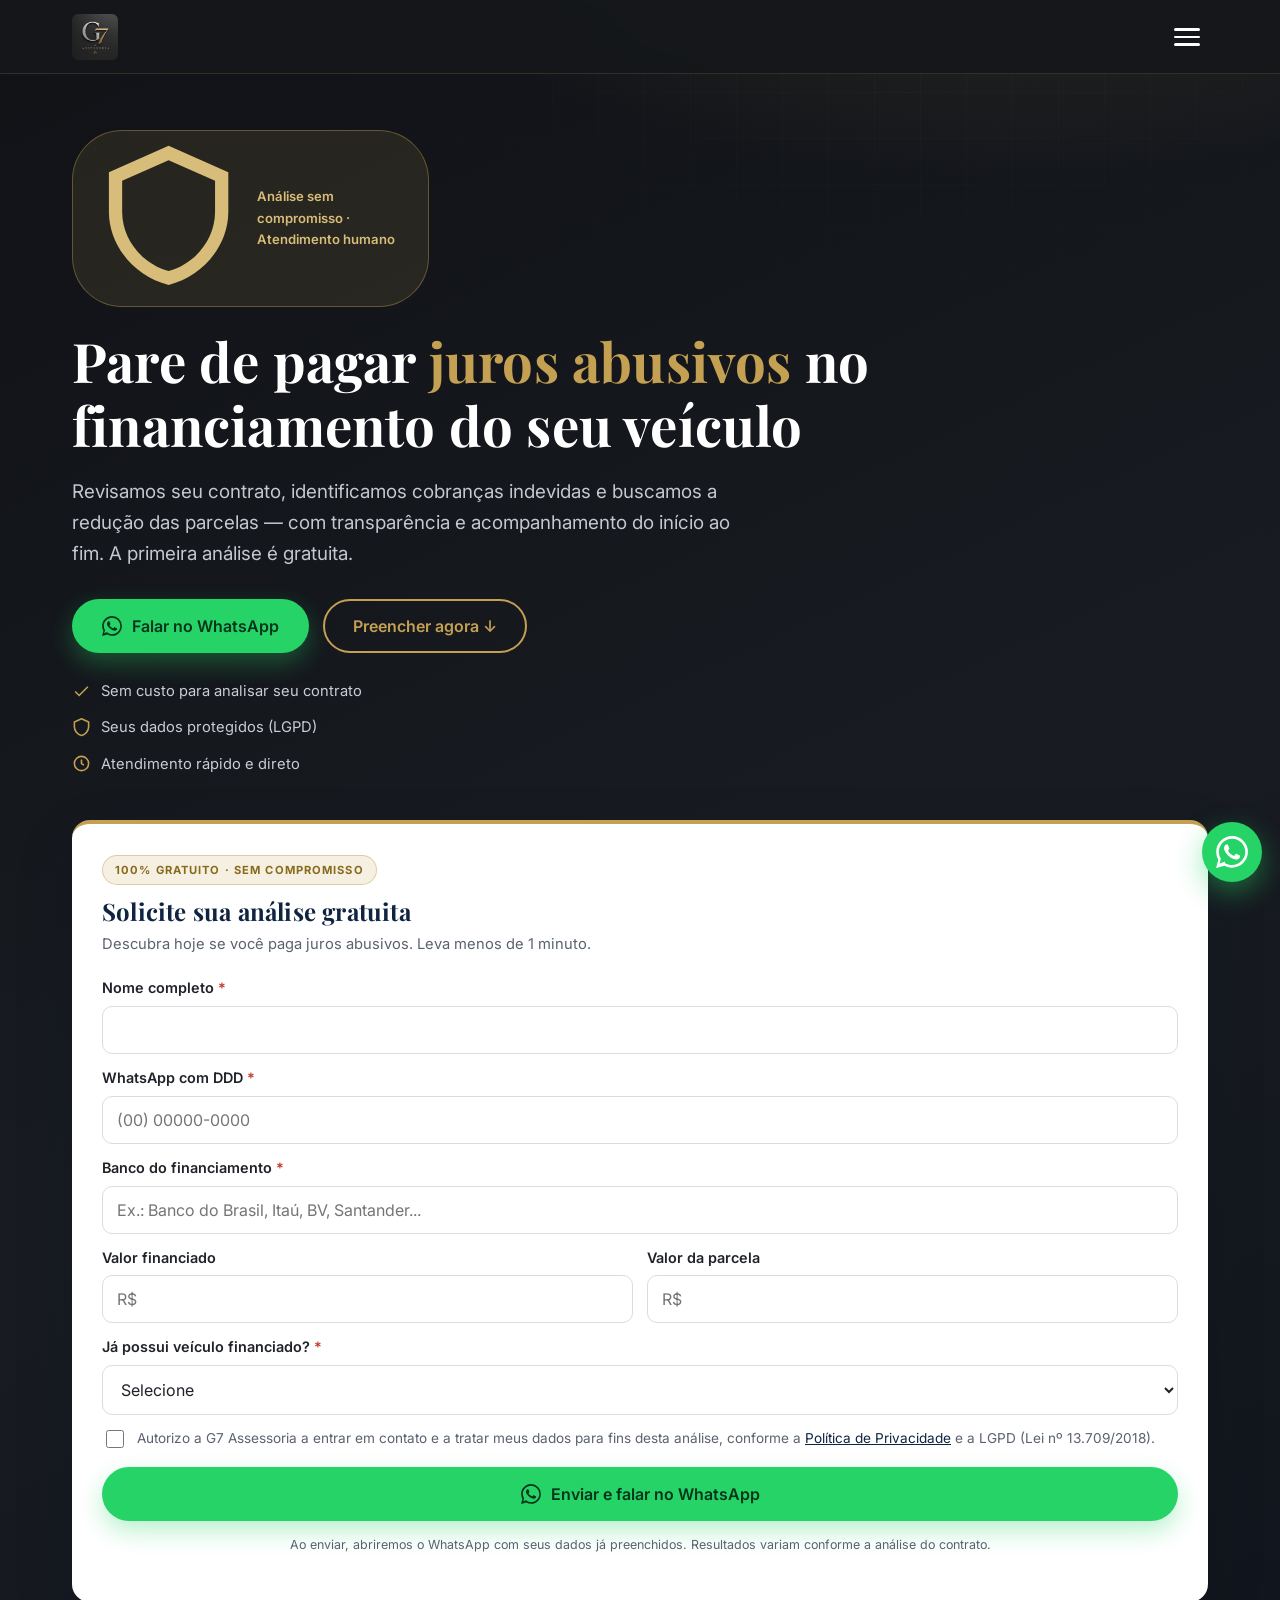
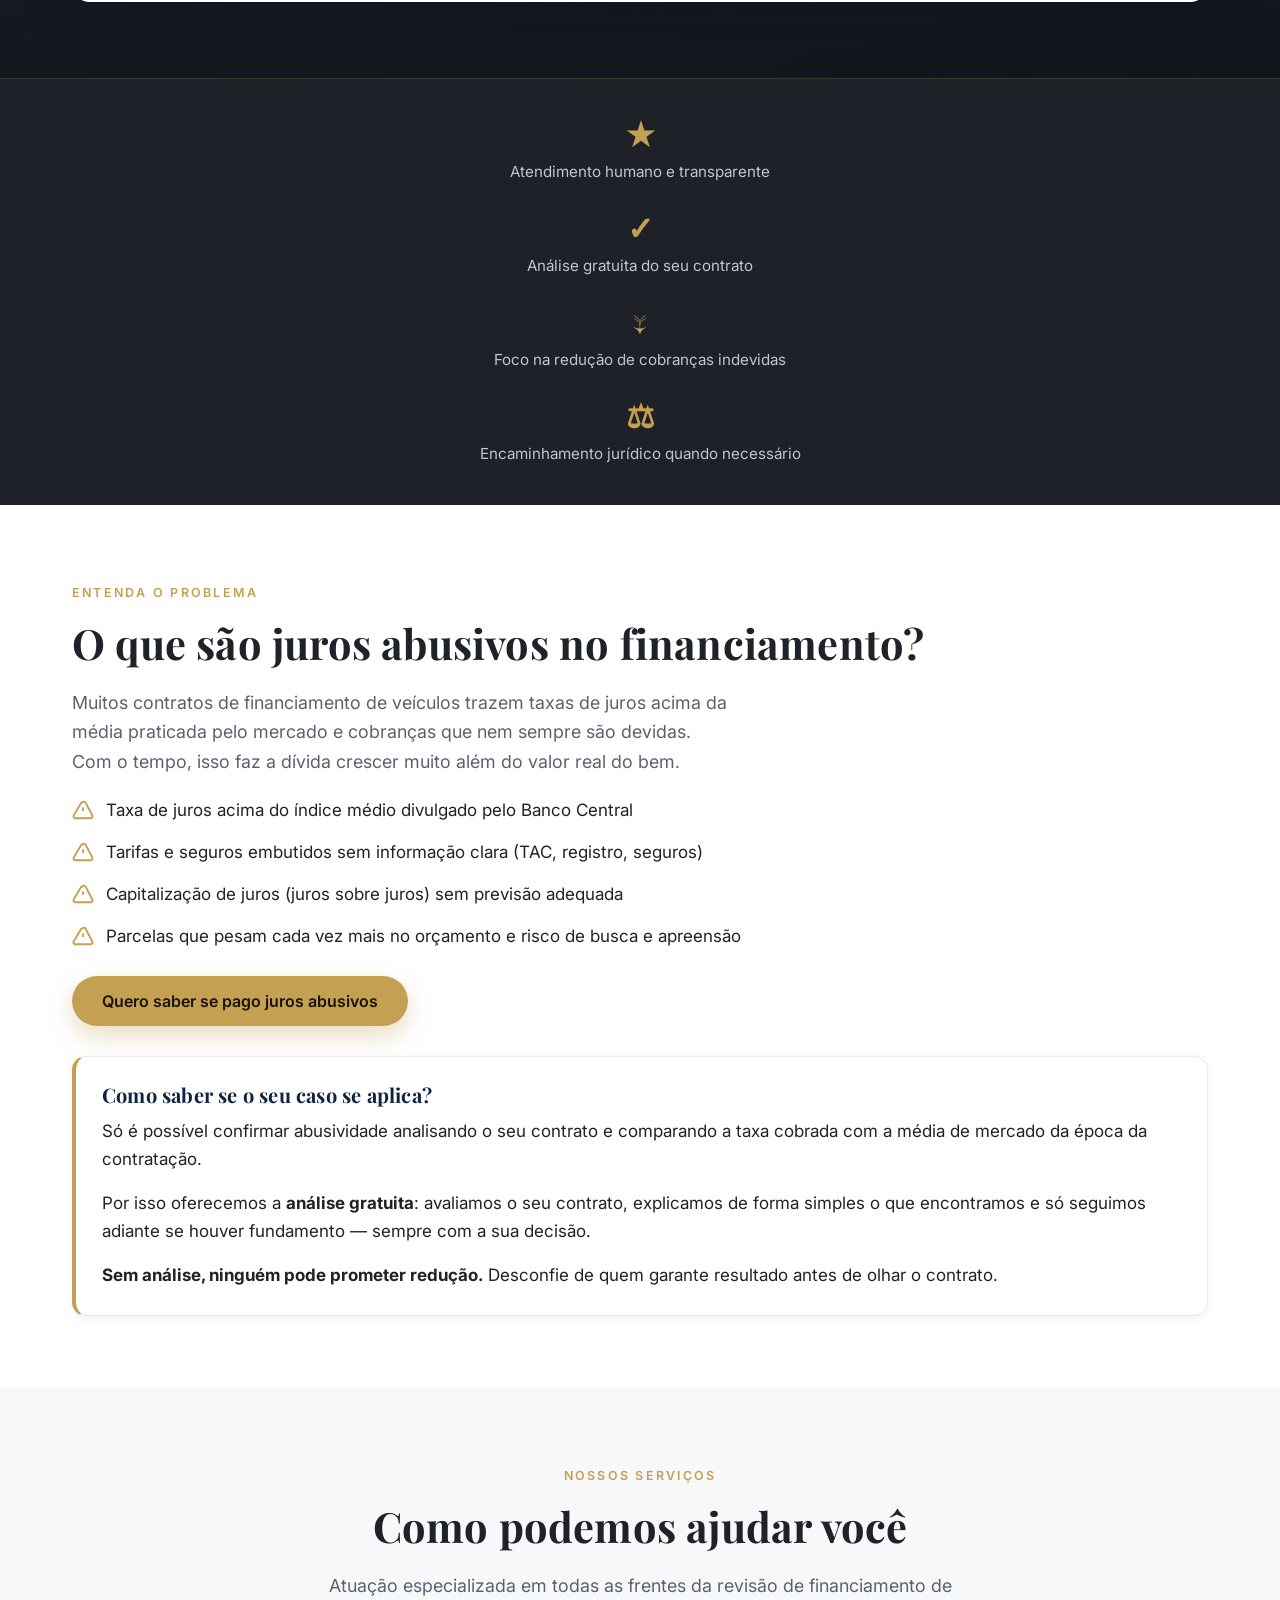
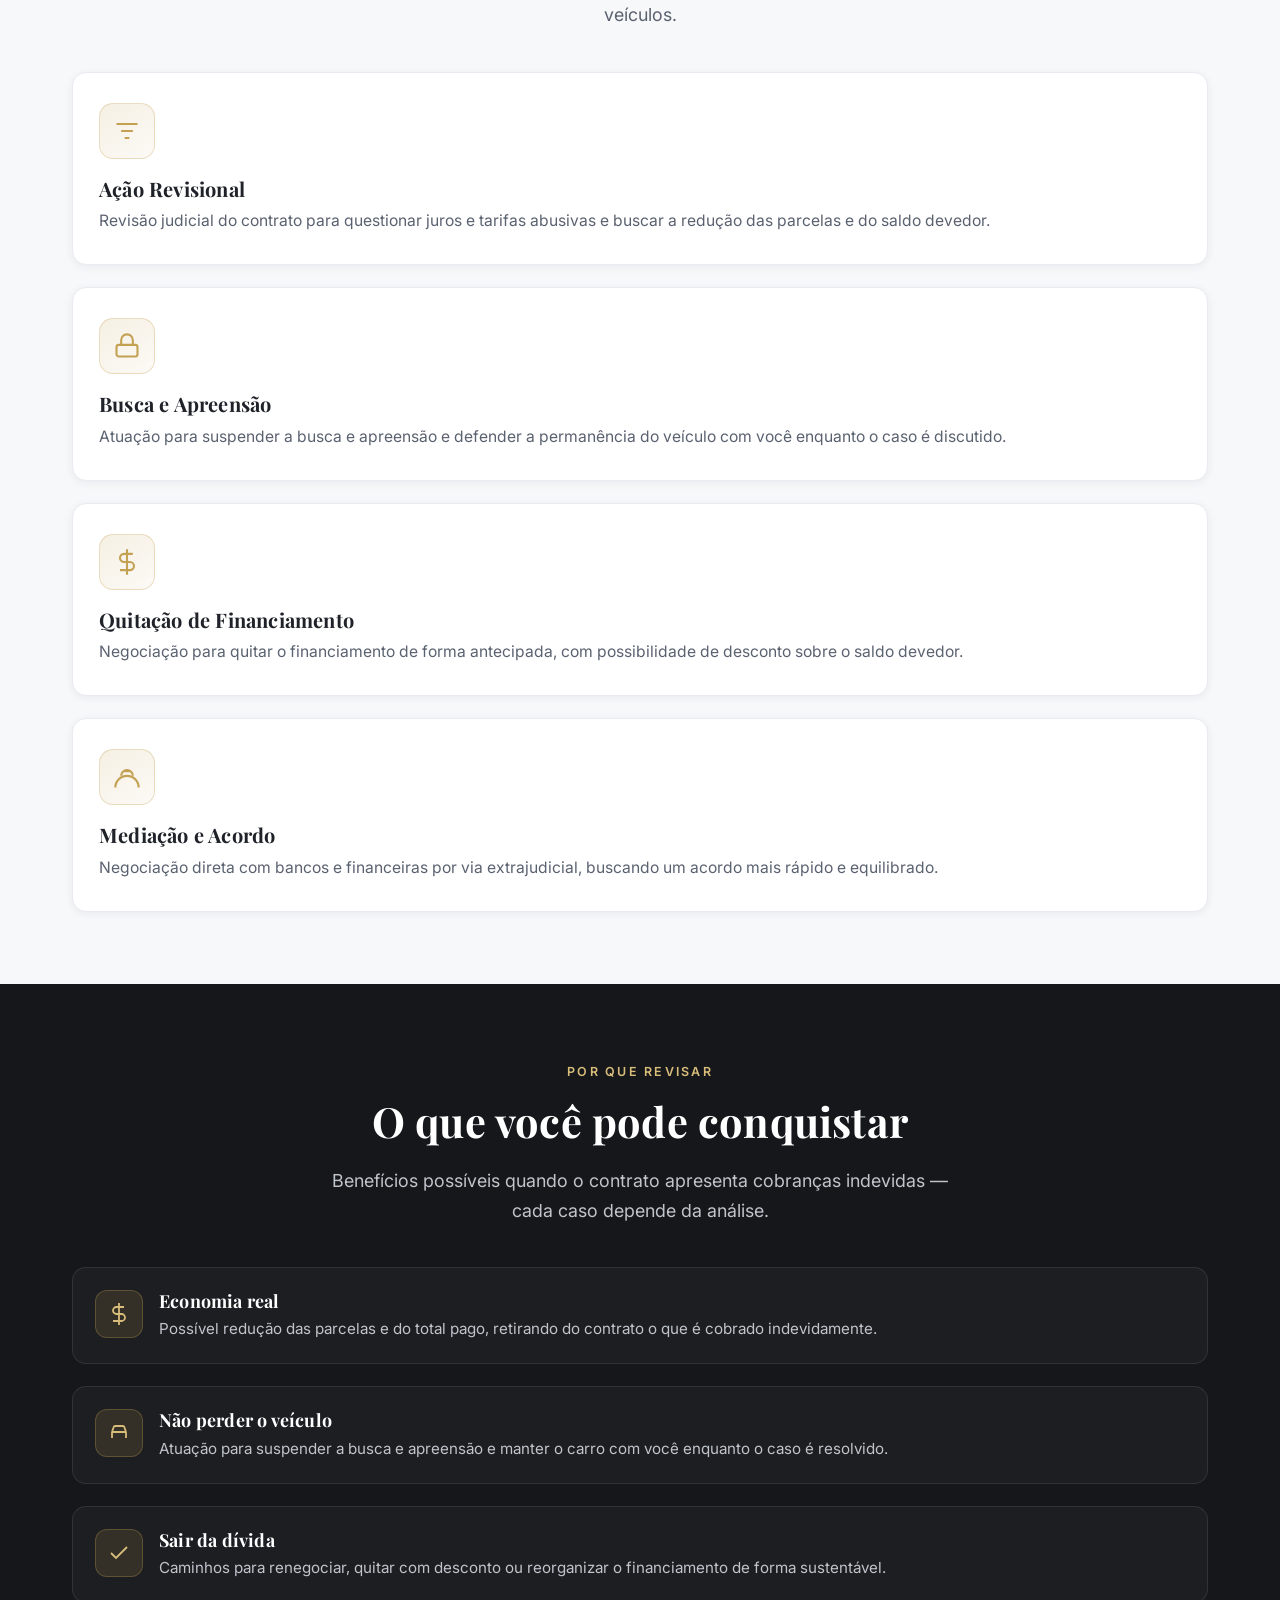
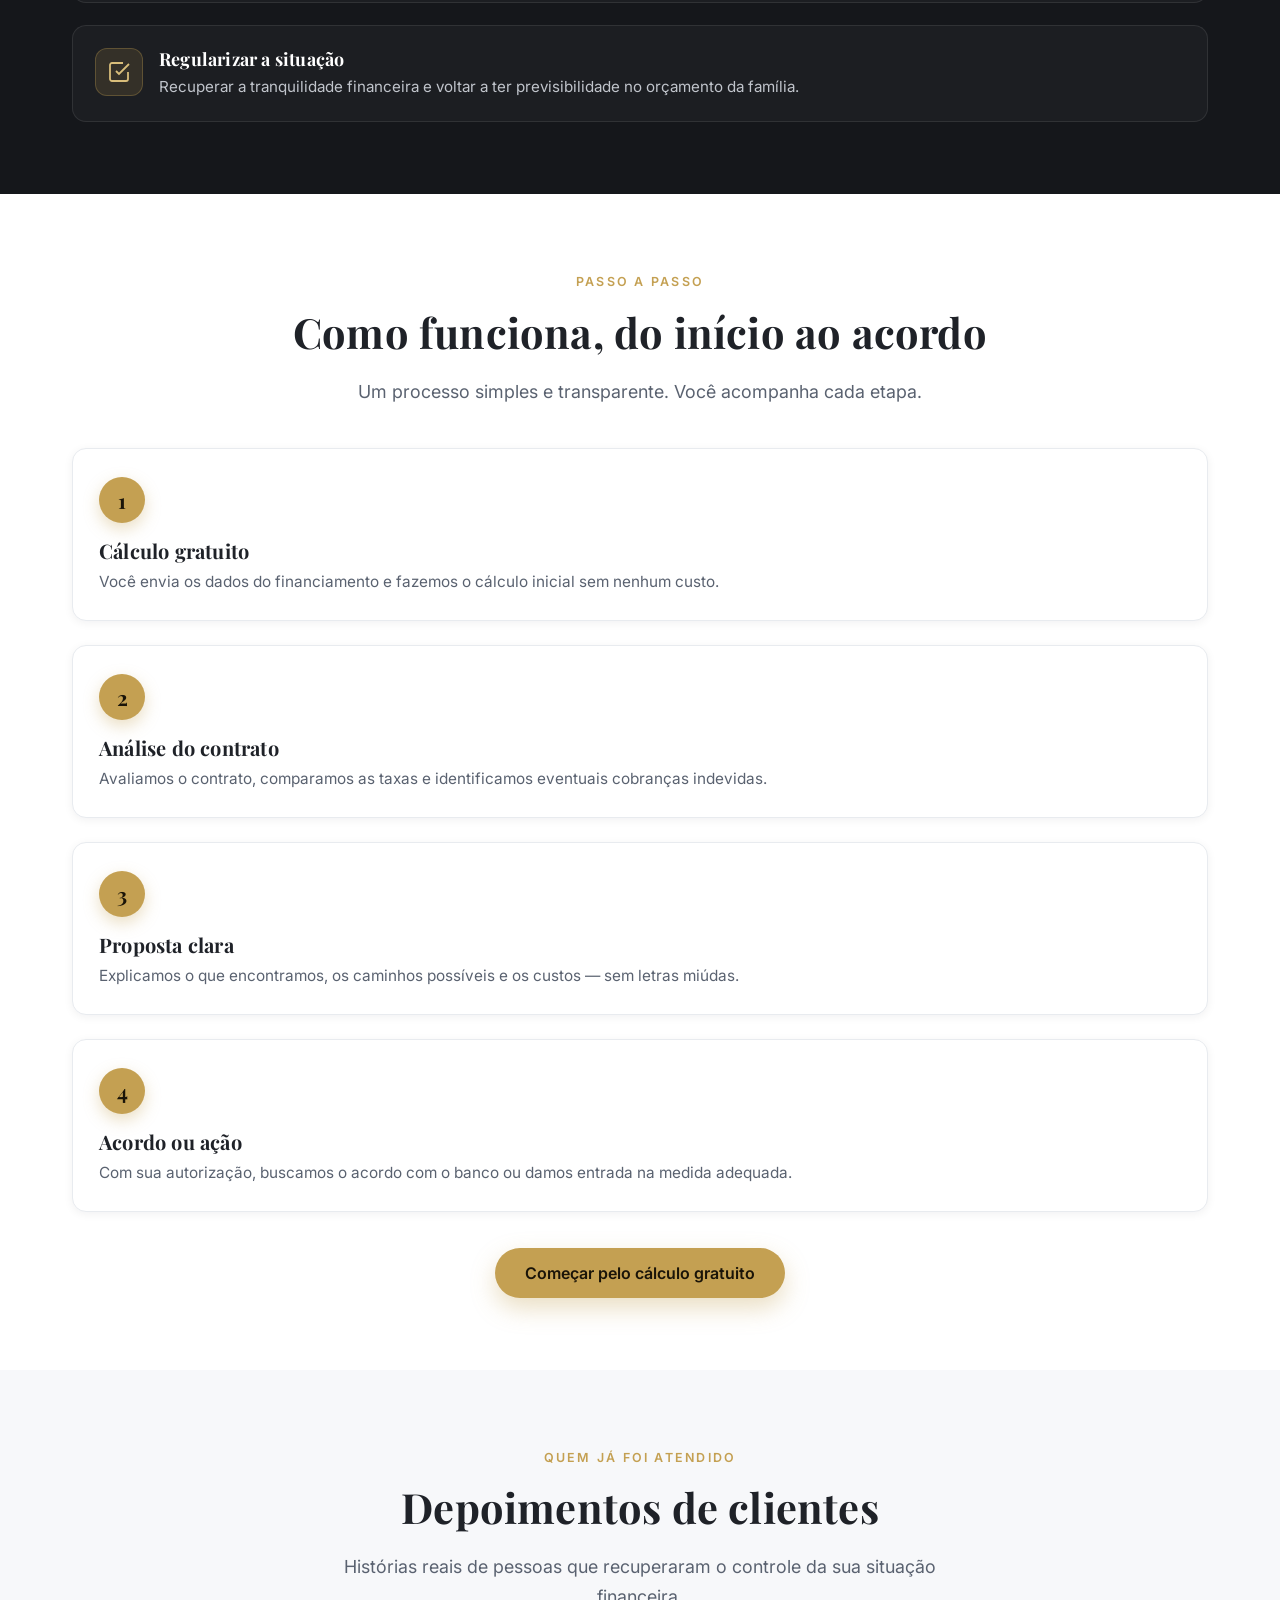
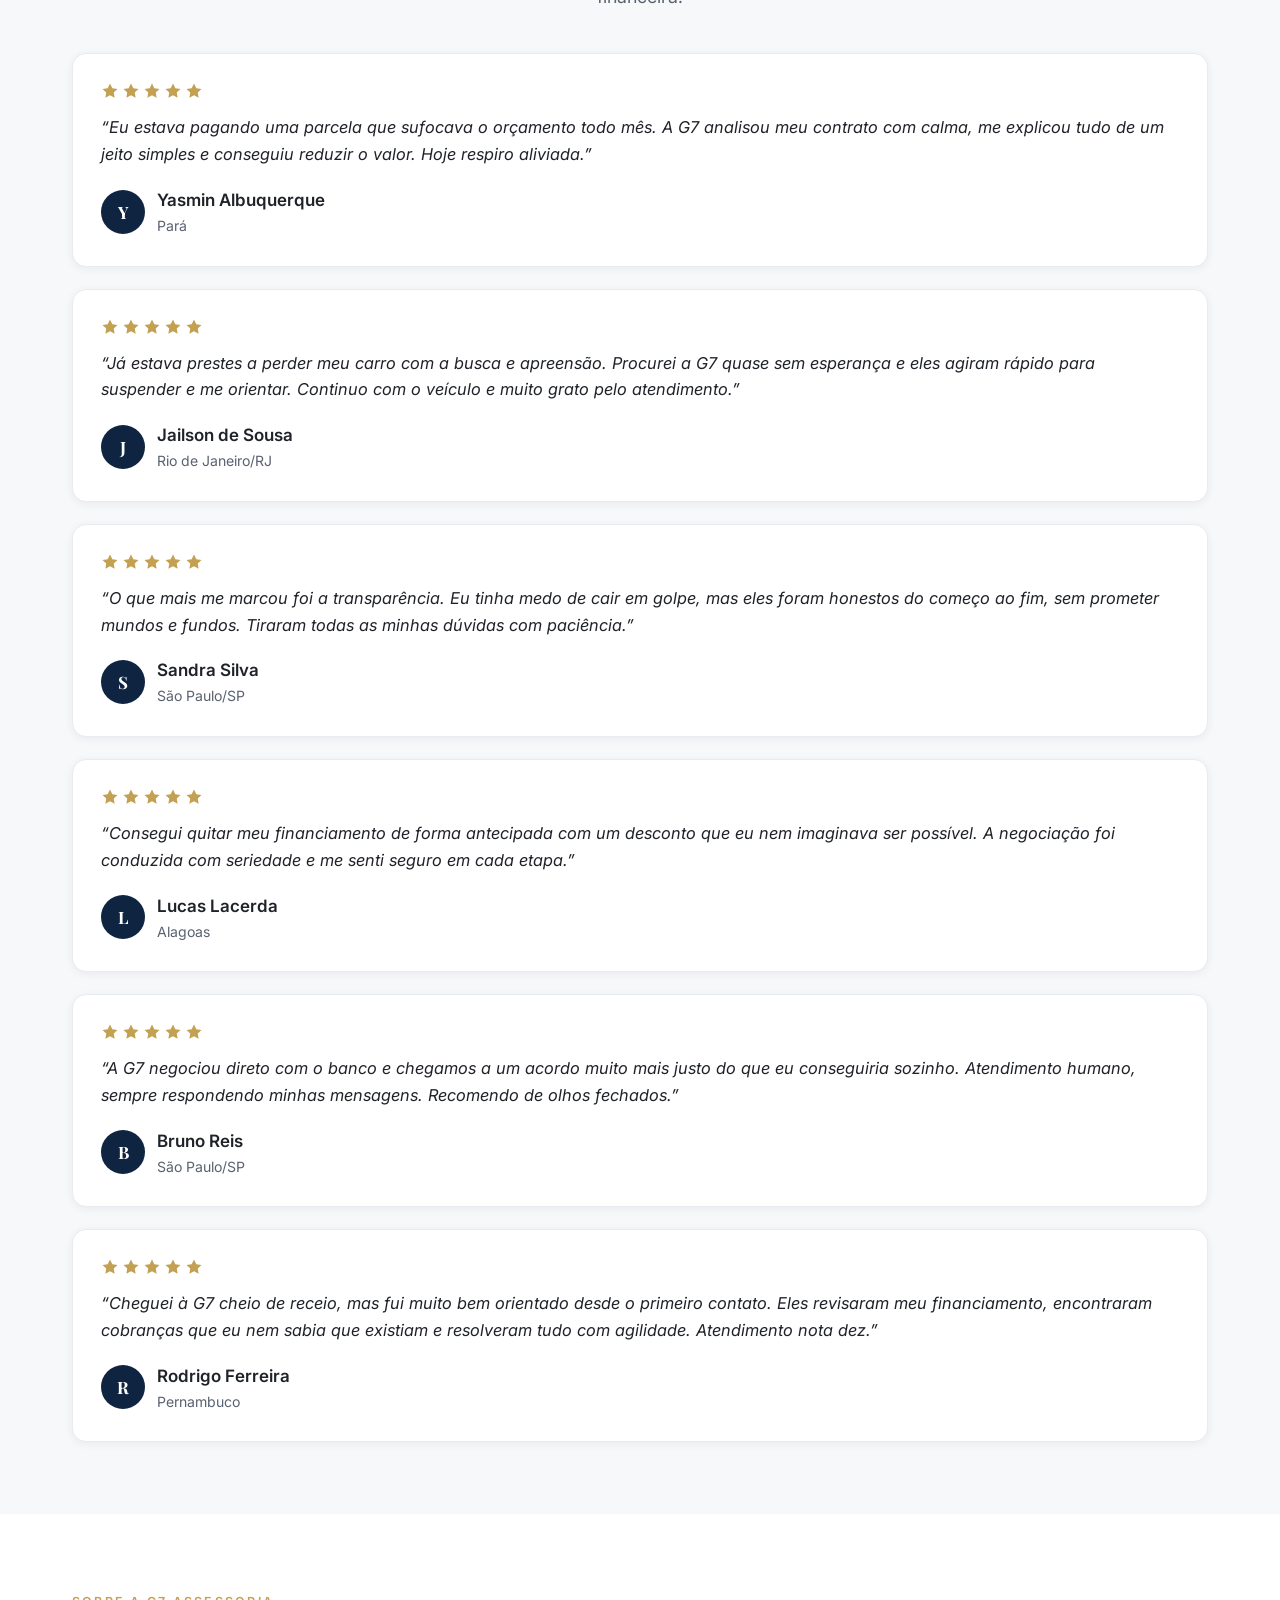
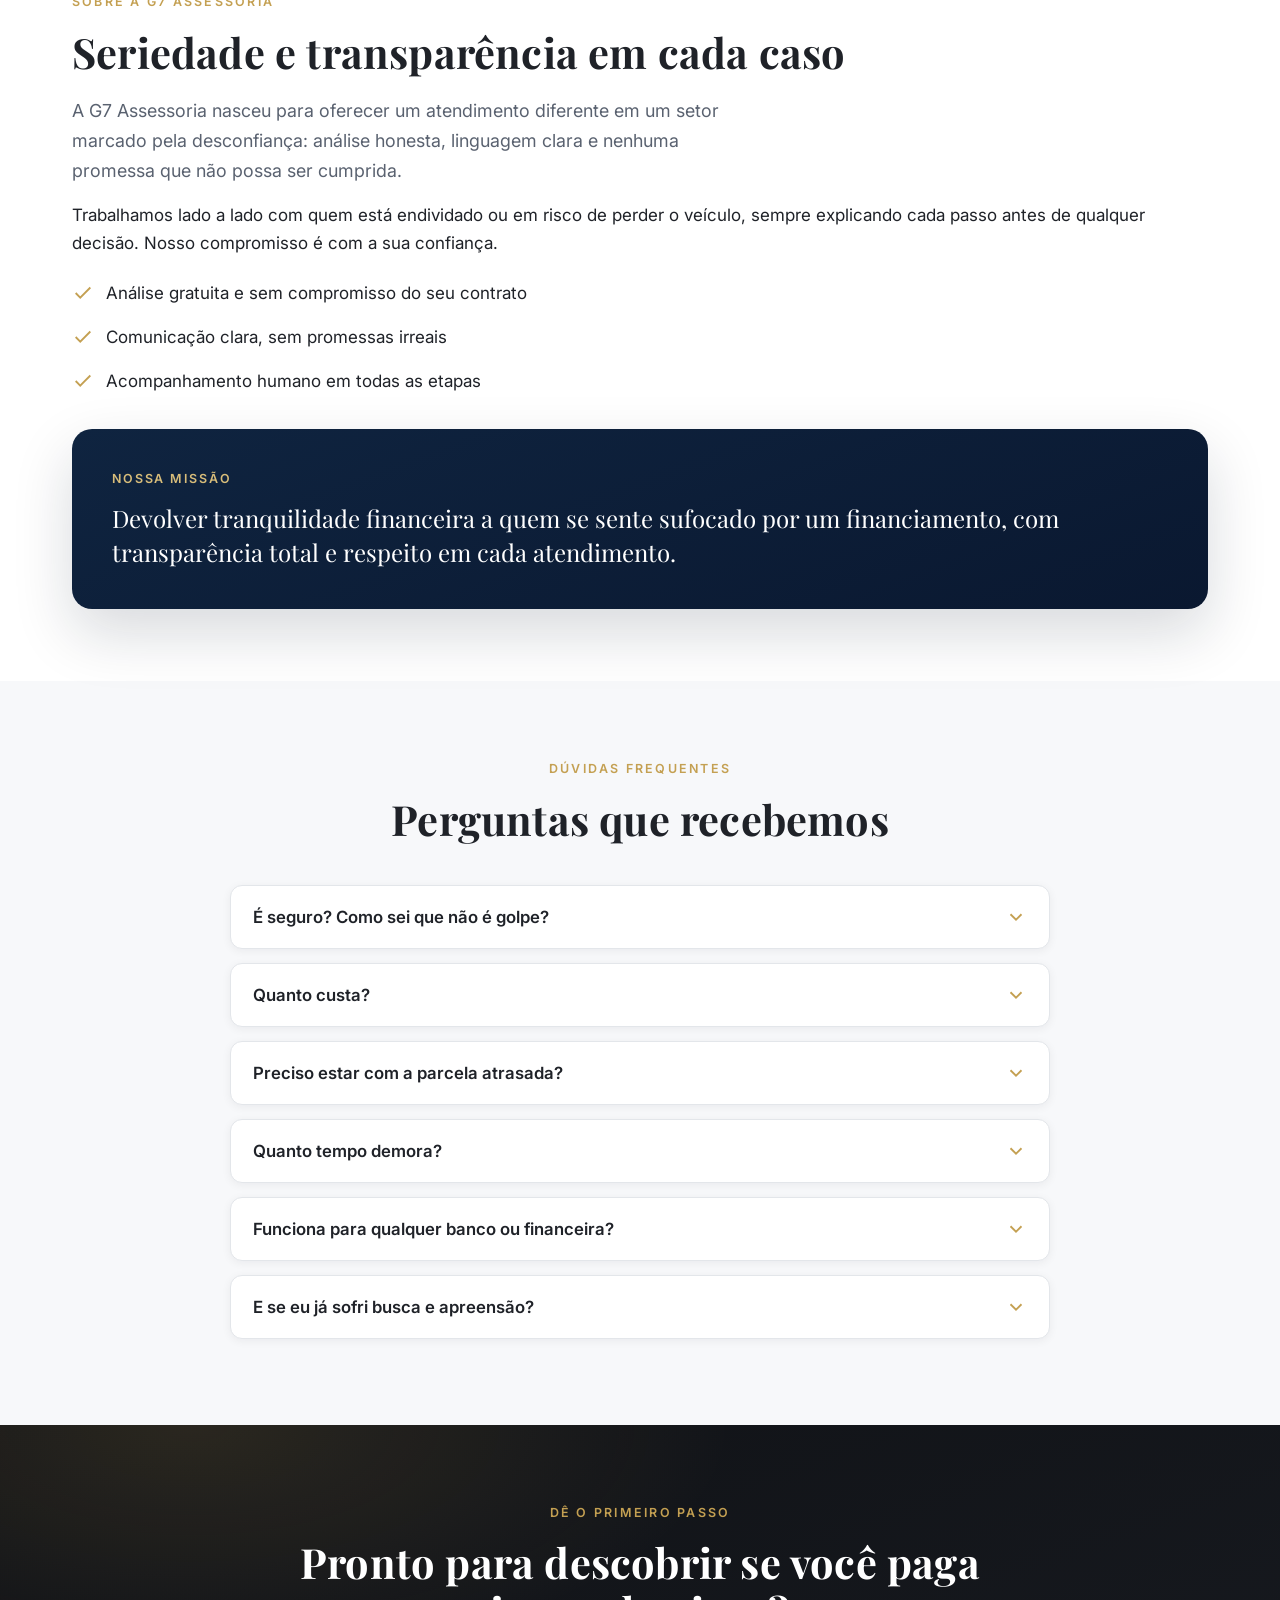
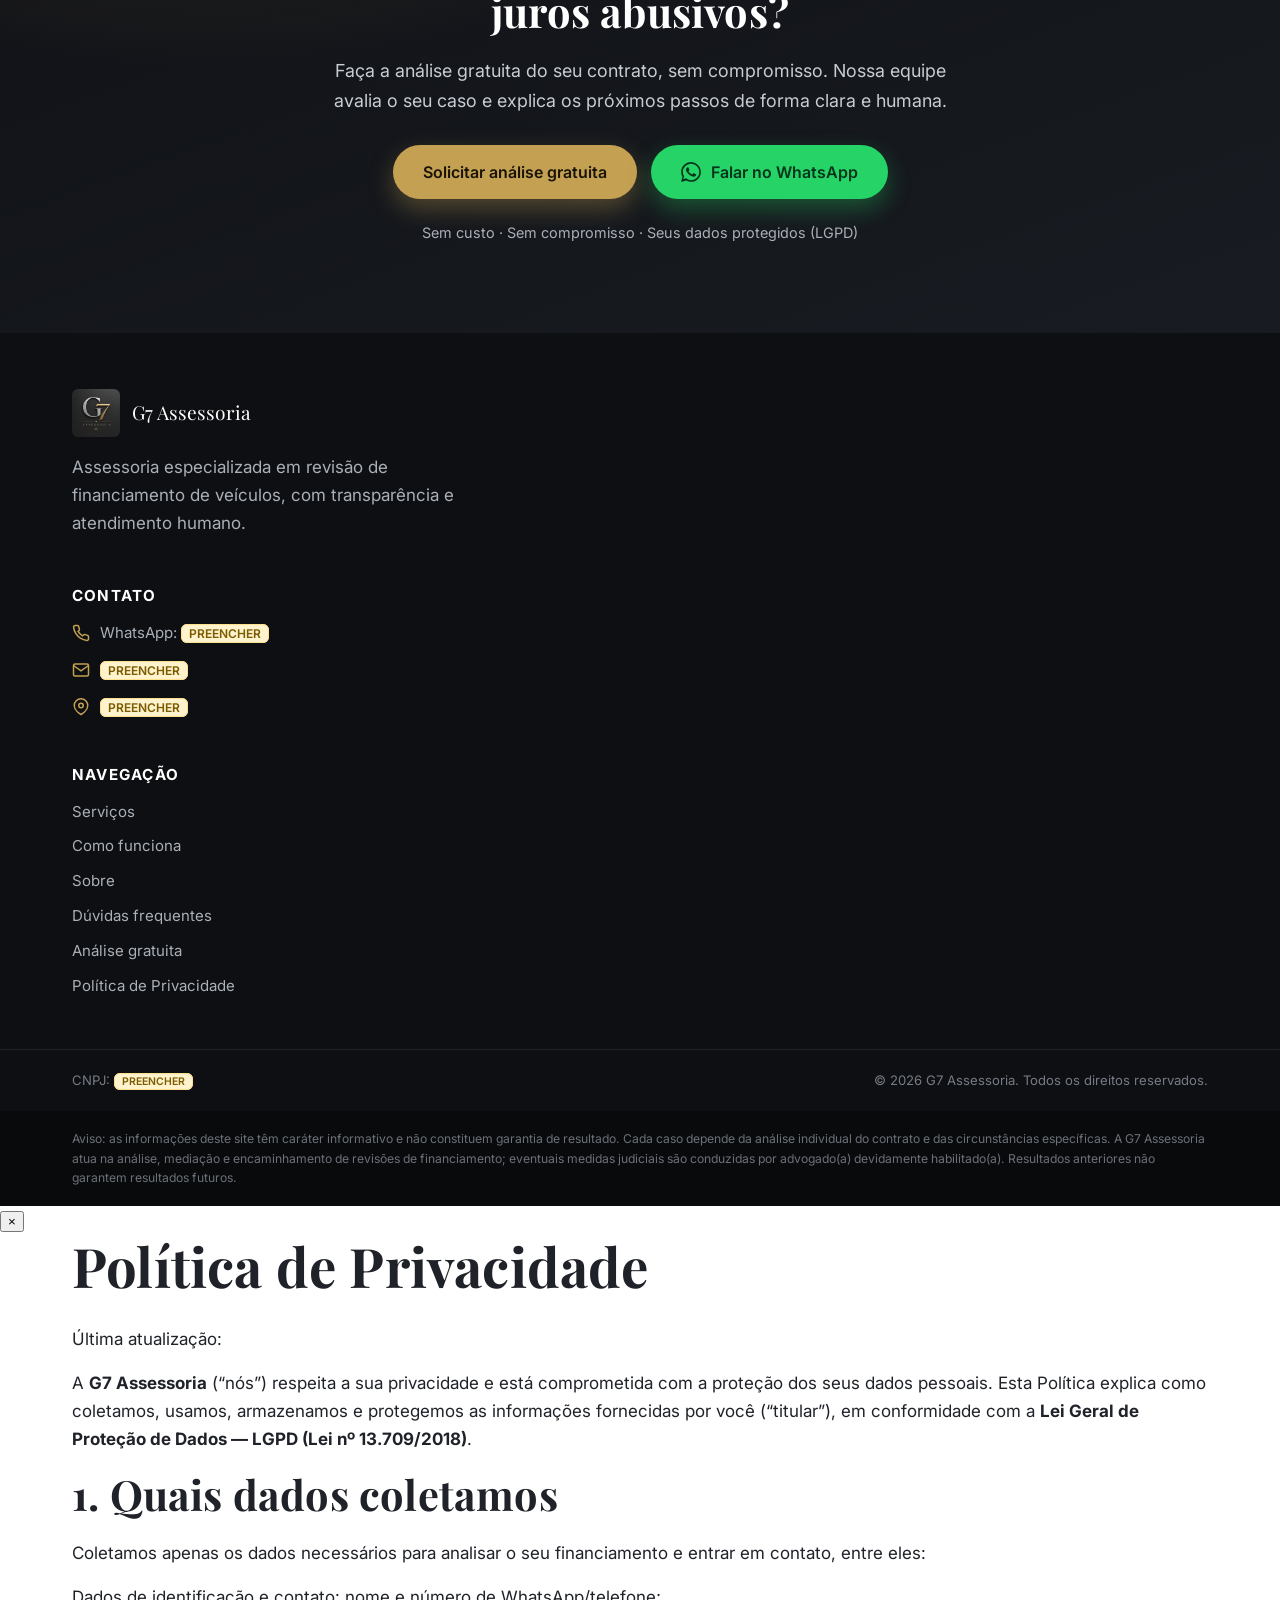
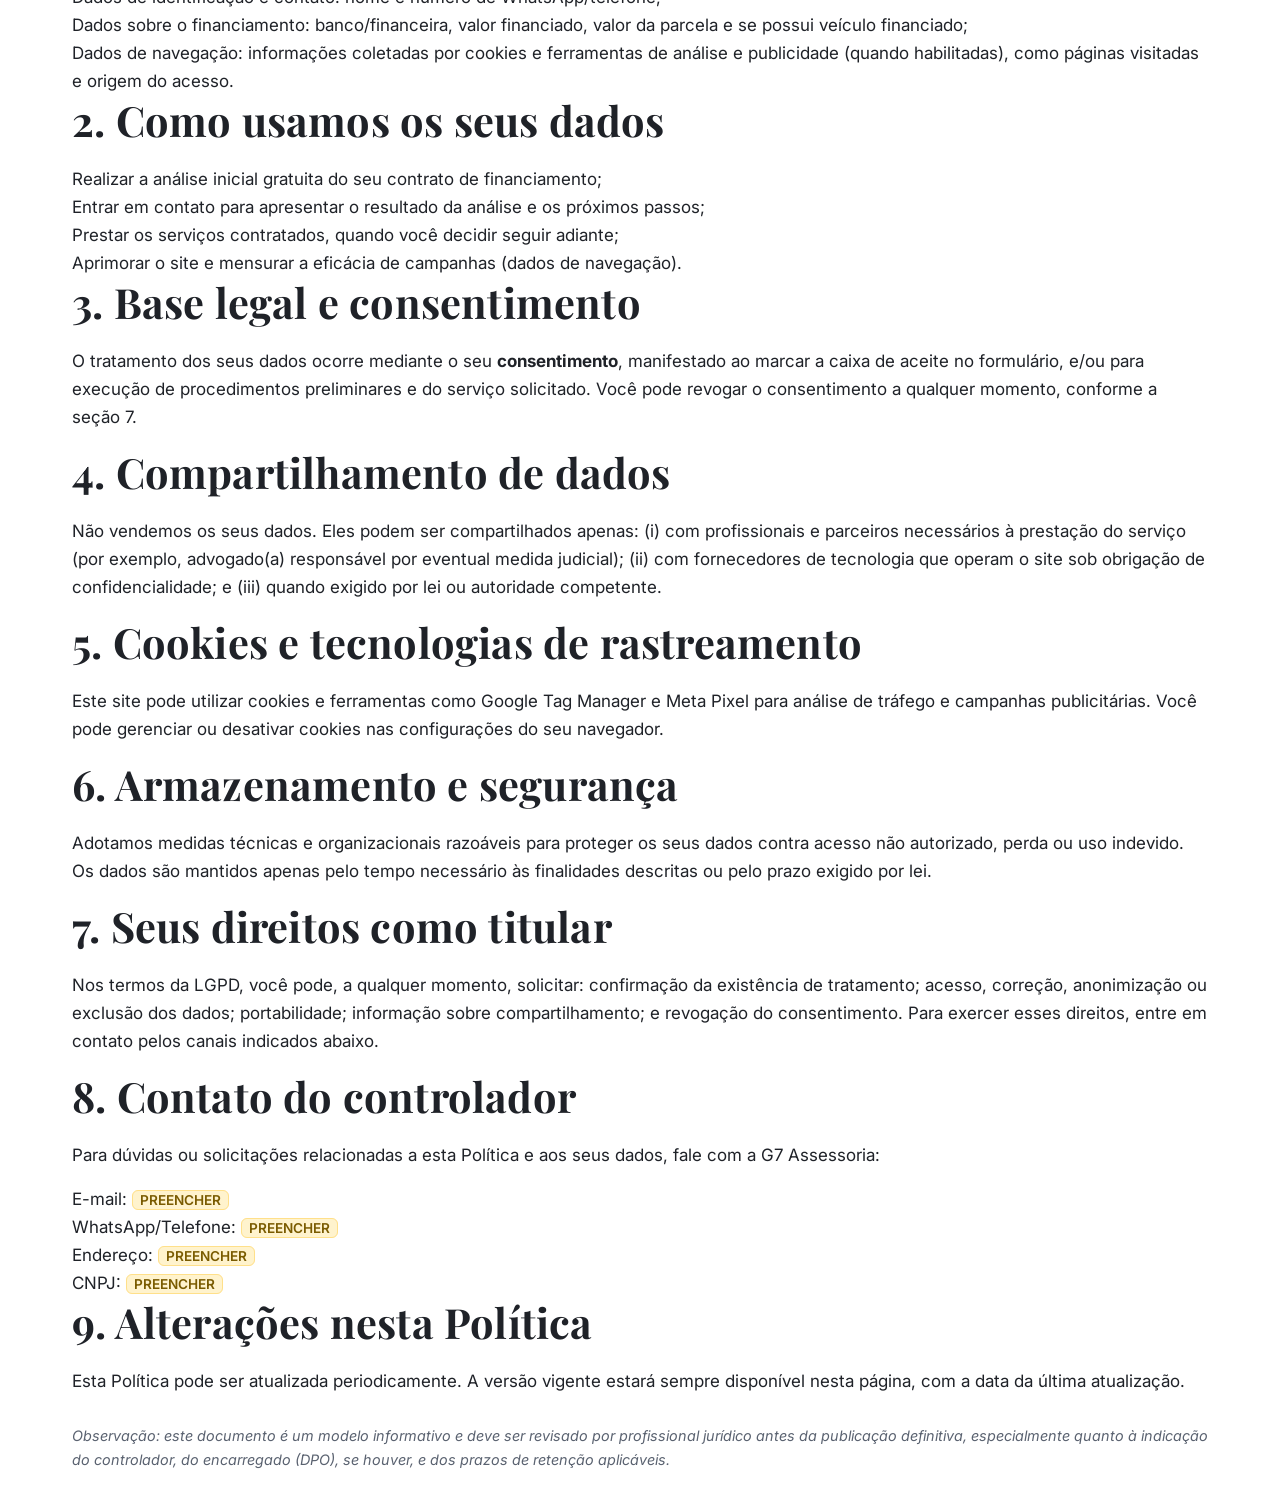
<file: index.html>
<!DOCTYPE html>
<html lang="pt-BR">
<head>
  <meta charset="UTF-8" />
  <meta name="viewport" content="width=device-width, initial-scale=1.0" />

  <!-- ====================== SEO ====================== -->
  <title>G7 Assessoria | Revisão de Juros Abusivos em Financiamento de Veículos</title>
  <meta name="description" content="Paga juros abusivos no financiamento do seu carro? A G7 Assessoria faz a análise gratuita do seu contrato e atua em ação revisional, busca e apreensão, quitação com desconto e acordo com bancos. Fale agora." />
  <meta name="robots" content="index, follow" />
  <link rel="canonical" href="https://www.g7assessoria.com.br/" />
  <meta name="theme-color" content="#15171b" />

  <!-- Open Graph / redes sociais -->
  <meta property="og:type" content="website" />
  <meta property="og:locale" content="pt_BR" />
  <meta property="og:site_name" content="G7 Assessoria" />
  <meta property="og:title" content="Revisão de Juros Abusivos em Financiamento | G7 Assessoria" />
  <meta property="og:description" content="Análise gratuita do seu contrato de financiamento. Reduza parcelas, evite a perda do veículo e regularize sua situação com assessoria especializada." />
  <meta property="og:url" content="https://www.g7assessoria.com.br/" />
  <meta property="og:image" content="https://www.g7assessoria.com.br/./og-image.jpg" />
  <meta property="og:image:width" content="1200" />
  <meta property="og:image:height" content="630" />
  <meta name="twitter:card" content="summary_large_image" />
  <meta name="twitter:image" content="https://www.g7assessoria.com.br/./og-image.jpg" />

  <!-- Favicons -->
  <link rel="icon" href="./favicon.ico" sizes="any" />
  <link rel="icon" type="image/png" sizes="32x32" href="./favicon-32.png" />
  <link rel="apple-touch-icon" sizes="180x180" href="./favicon-180.png" />

  <!-- Fontes -->
  <link rel="preconnect" href="https://fonts.googleapis.com" />
  <link rel="preconnect" href="https://fonts.gstatic.com" crossorigin />
  <link href="https://fonts.googleapis.com/css2?family=Inter:wght@400;500;600;700&family=Playfair+Display:wght@600;700&display=swap" rel="stylesheet" />

  <style>
/* =============================================================================
   G7 ASSESSORIA — Folha de estilo (mobile-first)
   As cores vêm de js/config.js e são aplicadas como variáveis CSS no carregamento.
   Os valores abaixo são apenas fallbacks caso o JS não execute.
   ========================================================================== */

:root {
  --dark: #15171b;
  --dark-2: #1e2128;
  --gold: #c4a052;
  --gold-light: #d8bd7a;
  --silver: #c9cdd2;
  --navy: #0f2440;
  --bg-light: #f7f8fa;
  --text: #1f2228;
  --text-muted: #5a6270;
  --white: #ffffff;

  --maxw: 1180px;
  --radius: 14px;
  --shadow-sm: 0 2px 10px rgba(15, 23, 42, .06);
  --shadow-md: 0 12px 32px rgba(15, 23, 42, .10);
  --shadow-lg: 0 24px 60px rgba(15, 23, 42, .16);
  --font-head: "Playfair Display", Georgia, "Times New Roman", serif;
  --font-body: "Inter", system-ui, -apple-system, Segoe UI, Roboto, sans-serif;
  --header-h: 74px;
}

/* --- Reset ----------------------------------------------------------------*/
*, *::before, *::after { box-sizing: border-box; }
html { scroll-behavior: smooth; scroll-padding-top: var(--header-h); -webkit-text-size-adjust: 100%; }
body {
  margin: 0;
  font-family: var(--font-body);
  color: var(--text);
  background: var(--white);
  line-height: 1.65;
  font-size: 17px;
  -webkit-font-smoothing: antialiased;
}
img { max-width: 100%; height: auto; display: block; }
a { color: inherit; text-decoration: none; }
ul { margin: 0; padding: 0; list-style: none; }
h1, h2, h3, h4 { font-family: var(--font-head); font-weight: 700; line-height: 1.18; margin: 0 0 .5em; letter-spacing: .2px; }
h1 { font-size: clamp(2rem, 5.2vw, 3.4rem); }
h2 { font-size: clamp(1.7rem, 3.8vw, 2.6rem); }
h3 { font-size: 1.25rem; }
p { margin: 0 0 1rem; }

/* --- Utilidades -----------------------------------------------------------*/
.container { width: 100%; max-width: var(--maxw); margin: 0 auto; padding: 0 22px; }
.section { padding: 72px 0; }
.section--tight { padding: 56px 0; }
.bg-light { background: var(--bg-light); }
.bg-dark { background: var(--dark); color: #e8eaee; }
.bg-dark h1, .bg-dark h2, .bg-dark h3 { color: #fff; }
.center { text-align: center; }
.eyebrow {
  display: inline-block; font-family: var(--font-body); font-weight: 600;
  font-size: .78rem; letter-spacing: .18em; text-transform: uppercase;
  color: var(--gold); margin-bottom: 14px;
}
.bg-dark .eyebrow { color: var(--gold-light); }
.lead { font-size: 1.12rem; color: var(--text-muted); max-width: 60ch; }
.center .lead { margin-left: auto; margin-right: auto; }
.gold-text { color: var(--gold); }
.divider-mini { width: 56px; height: 3px; background: var(--gold); border-radius: 3px; margin: 0 0 22px; }
.center .divider-mini { margin-left: auto; margin-right: auto; }

/* --- Botões ---------------------------------------------------------------*/
.btn {
  display: inline-flex; align-items: center; justify-content: center; gap: 10px;
  font-family: var(--font-body); font-weight: 600; font-size: 1rem;
  padding: 15px 28px; border-radius: 50px; cursor: pointer; border: 2px solid transparent;
  transition: transform .18s ease, box-shadow .18s ease, background .18s ease, color .18s ease;
  text-align: center; line-height: 1;
}
.btn:hover { transform: translateY(-2px); }
.btn--primary { background: var(--gold); color: #1a1408; box-shadow: 0 10px 24px rgba(196,160,82,.35); }
.btn--primary:hover { background: var(--gold-light); }
.btn--whatsapp { background: #25D366; color: #06351c; box-shadow: 0 10px 24px rgba(37,211,102,.32); }
.btn--whatsapp:hover { background: #2eea73; }
.btn--ghost { background: transparent; border-color: var(--gold); color: var(--gold); }
.btn--ghost:hover { background: var(--gold); color: #1a1408; }
.btn--light-outline { background: transparent; border-color: rgba(255,255,255,.55); color: #fff; }
.btn--light-outline:hover { background: #fff; color: var(--dark); border-color: #fff; }
.btn--block { width: 100%; }
.btn svg { width: 20px; height: 20px; }

/* --- Header ---------------------------------------------------------------*/
.header {
  position: fixed; top: 0; left: 0; right: 0; z-index: 100;
  height: var(--header-h);
  background: rgba(21,23,27,.92); backdrop-filter: blur(10px);
  border-bottom: 1px solid rgba(196,160,82,.18);
  transition: background .25s ease, box-shadow .25s ease;
}
.header__inner { display: flex; align-items: center; justify-content: space-between; height: var(--header-h); }
.header__logo { display: flex; align-items: center; gap: 12px; }
.header__logo img { height: 46px; width: auto; border-radius: 6px; }
.header__logo .brand-name { color: #fff; font-family: var(--font-head); font-weight: 700; font-size: 1.18rem; letter-spacing: .5px; }
.nav { display: none; align-items: center; gap: 28px; }
.nav a { color: #d8dbe0; font-weight: 500; font-size: .96rem; position: relative; padding: 6px 0; }
.nav a::after { content: ""; position: absolute; left: 0; bottom: 0; width: 0; height: 2px; background: var(--gold); transition: width .22s ease; }
.nav a:hover { color: #fff; } .nav a:hover::after { width: 100%; }
.header__cta { display: none; align-items: center; gap: 14px; }
.header__phone { color: var(--gold-light); font-weight: 600; font-size: .95rem; display: inline-flex; align-items: center; gap: 7px; }
.header__cta .btn { padding: 11px 20px; font-size: .92rem; }
.burger { display: inline-flex; flex-direction: column; gap: 5px; background: none; border: 0; cursor: pointer; padding: 8px; }
.burger span { width: 26px; height: 2.5px; background: #fff; border-radius: 2px; transition: .25s; }
.burger.open span:nth-child(1) { transform: translateY(7.5px) rotate(45deg); }
.burger.open span:nth-child(2) { opacity: 0; }
.burger.open span:nth-child(3) { transform: translateY(-7.5px) rotate(-45deg); }

/* Menu mobile */
.mobile-nav {
  position: fixed; inset: var(--header-h) 0 auto 0; z-index: 99;
  background: var(--dark-2); border-bottom: 1px solid rgba(196,160,82,.2);
  transform: translateY(-120%); transition: transform .3s ease; padding: 18px 22px 26px;
}
.mobile-nav.open { transform: translateY(0); }
.mobile-nav a { display: block; color: #e8eaee; padding: 14px 4px; font-weight: 500; border-bottom: 1px solid rgba(255,255,255,.07); }
.mobile-nav .btn { margin-top: 18px; }

/* --- Hero -----------------------------------------------------------------*/
.hero {
  position: relative; color: #eef0f3; padding: calc(var(--header-h) + 56px) 0 76px;
  background:
    radial-gradient(1100px 520px at 78% -8%, rgba(196,160,82,.16), transparent 60%),
    linear-gradient(155deg, #101216 0%, #181b21 55%, #11151d 100%);
  overflow: hidden;
}
.hero::after { content:""; position:absolute; inset:0; background-image:
  linear-gradient(rgba(255,255,255,.025) 1px, transparent 1px),
  linear-gradient(90deg, rgba(255,255,255,.025) 1px, transparent 1px);
  background-size: 46px 46px; mask-image: radial-gradient(900px 500px at 70% 0%, #000, transparent 75%); pointer-events:none; }
.hero__grid { position: relative; display: grid; gap: 44px; align-items: center; }
.hero__badge {
  display: inline-flex; align-items: center; gap: 9px; background: rgba(196,160,82,.12);
  border: 1px solid rgba(196,160,82,.4); color: var(--gold-light);
  padding: 8px 16px; border-radius: 50px; font-size: .82rem; font-weight: 600; margin-bottom: 22px;
}
.hero h1 { color: #fff; margin-bottom: 18px; }
.hero h1 em { font-style: normal; color: var(--gold); }
.hero__sub { font-size: 1.18rem; color: #c4c8cf; max-width: 56ch; margin-bottom: 30px; }
.hero__actions { display: flex; flex-wrap: wrap; gap: 14px; margin-bottom: 26px; }
.hero__seals { display: flex; flex-direction: column; gap: 12px; margin-top: 6px; }
.hero__seal { display: inline-flex; align-items: center; gap: 10px; font-size: .92rem; color: #c9cdd4; }
.hero__seal svg { width: 19px; height: 19px; color: var(--gold); flex: none; }

/* Formulário dentro do hero (foco em conversão) */
.hero__form-wrap { width: 100%; }
.form-card--hero { padding: 24px 26px 26px; border-top: 4px solid var(--gold); }
.form-card__top { margin-bottom: 16px; }
.form-card__badge { display: inline-block; font-size: .7rem; font-weight: 700; letter-spacing: .1em; color: #876a1c; background: rgba(196,160,82,.16); border: 1px solid rgba(196,160,82,.45); padding: 5px 12px; border-radius: 50px; margin-bottom: 12px; }
.form-card__title { font-size: 1.5rem; line-height: 1.2; color: var(--navy); margin-bottom: 6px; }
.form-card--hero .field { margin-bottom: 12px; }
.form-card--hero .consent { margin: 6px 0 16px; }

/* CTA final (convite que leva de volta ao formulário) */
.cta__final { max-width: 780px; }
.cta__actions { display: flex; flex-wrap: wrap; gap: 14px; justify-content: center; margin-top: 30px; }
.cta__reassure { margin-top: 22px; font-size: .9rem; color: #aab0b8; }
.hero__visual {
  position: relative; background: linear-gradient(160deg, rgba(255,255,255,.07), rgba(255,255,255,.02));
  border: 1px solid rgba(196,160,82,.25); border-radius: 20px; padding: 30px; box-shadow: var(--shadow-lg);
}
.hero__visual .card-title { color: var(--gold-light); font-weight: 600; font-size: .8rem; letter-spacing: .15em; text-transform: uppercase; margin-bottom: 16px; }
.hero__stat-row { display: flex; align-items: center; gap: 14px; padding: 14px 0; border-bottom: 1px solid rgba(255,255,255,.08); }
.hero__stat-row:last-child { border-bottom: 0; }
.hero__stat-row .hr-ico { width: 40px; height: 40px; flex: none; border-radius: 10px; display: grid; place-items: center; background: rgba(196,160,82,.14); border: 1px solid rgba(196,160,82,.3); }
.hero__stat-row .hr-ico svg { width: 21px; height: 21px; color: var(--gold-light); }
.hero__stat-row span { color: #c2c6cd; font-size: .94rem; line-height: 1.45; }
.hero__placeholder-note { font-size: .76rem; color: #8b909a; margin-top: 14px; font-style: italic; }

/* --- Barra de credibilidade ----------------------------------------------*/
.credbar { background: var(--dark-2); color: #e8eaee; border-top: 1px solid rgba(196,160,82,.18); }
.credbar__grid { display: grid; grid-template-columns: 1fr; gap: 26px; padding: 38px 0; text-align: center; }
.cred-item b { display: block; font-family: var(--font-head); font-size: 2rem; color: var(--gold); line-height: 1; margin-bottom: 8px; }
.cred-item span { color: #c2c6cd; font-size: .95rem; }

/* --- Problema -------------------------------------------------------------*/
.problem__grid { display: grid; gap: 30px; align-items: center; }
.problem__list { display: grid; gap: 14px; margin: 20px 0 26px; }
.problem__list li { display: flex; gap: 12px; align-items: flex-start; }
.problem__list svg { width: 22px; height: 22px; color: var(--gold); flex: none; margin-top: 3px; }
.fact-box { background: var(--white); border: 1px solid #e8ebef; border-left: 4px solid var(--gold); border-radius: var(--radius); padding: 26px; box-shadow: var(--shadow-sm); }
.fact-box h3 { color: var(--navy); }

/* --- Cards de serviços / grids genéricos ----------------------------------*/
.grid { display: grid; gap: 22px; }
.card {
  background: var(--white); border: 1px solid #e8ebef; border-radius: var(--radius);
  padding: 30px 26px; box-shadow: var(--shadow-sm); transition: transform .2s ease, box-shadow .2s ease, border-color .2s ease; height: 100%;
}
.card:hover { transform: translateY(-5px); box-shadow: var(--shadow-md); border-color: rgba(196,160,82,.5); }
.card__icon { width: 56px; height: 56px; border-radius: 14px; display: grid; place-items: center; margin-bottom: 18px;
  background: linear-gradient(145deg, rgba(196,160,82,.16), rgba(196,160,82,.05)); border: 1px solid rgba(196,160,82,.3); }
.card__icon svg { width: 28px; height: 28px; color: var(--gold); }
.card h3 { margin-bottom: 8px; }
.card p { color: var(--text-muted); margin: 0; font-size: .98rem; }

/* Benefícios (sobre fundo escuro) */
.benefit { display: flex; gap: 16px; align-items: flex-start; padding: 22px; border: 1px solid rgba(255,255,255,.09); border-radius: var(--radius); background: rgba(255,255,255,.03); }
.benefit__icon { width: 48px; height: 48px; flex: none; border-radius: 12px; display: grid; place-items: center; background: rgba(196,160,82,.14); border: 1px solid rgba(196,160,82,.3); }
.benefit__icon svg { width: 24px; height: 24px; color: var(--gold-light); }
.benefit h3 { font-size: 1.12rem; margin-bottom: 5px; color: #fff; }
.benefit p { margin: 0; color: #c0c4cb; font-size: .95rem; }

/* --- Como funciona (timeline) --------------------------------------------*/
.steps { display: grid; gap: 24px; counter-reset: step; }
.step { position: relative; background: var(--white); border: 1px solid #e8ebef; border-radius: var(--radius); padding: 28px 26px 26px; box-shadow: var(--shadow-sm); }
.step__num { width: 46px; height: 46px; border-radius: 50%; display: grid; place-items: center; font-family: var(--font-head); font-weight: 700; font-size: 1.3rem; color: #1a1408; background: var(--gold); margin-bottom: 16px; box-shadow: 0 6px 16px rgba(196,160,82,.35); }
.step h3 { margin-bottom: 6px; }
.step p { color: var(--text-muted); margin: 0; font-size: .96rem; }

/* --- Depoimentos ----------------------------------------------------------*/
.testimonial { background: var(--white); border: 1px solid #e8ebef; border-radius: var(--radius); padding: 28px; box-shadow: var(--shadow-sm); }
.testimonial__stars { display: flex; gap: 3px; margin-bottom: 14px; }
.testimonial__stars svg { width: 18px; height: 18px; color: var(--gold); }
.testimonial__quote { color: var(--text); font-size: 1.02rem; font-style: italic; margin-bottom: 18px; }
.testimonial__author { display: flex; align-items: center; gap: 12px; }
.testimonial__avatar { width: 44px; height: 44px; border-radius: 50%; background: var(--navy); color: #fff; display: grid; place-items: center; font-weight: 700; font-family: var(--font-head); }
.testimonial__name { font-weight: 600; } .testimonial__city { color: var(--text-muted); font-size: .88rem; }
.notice {
  border: 1px dashed var(--gold); background: rgba(196,160,82,.07); border-radius: var(--radius);
  padding: 30px; text-align: center; color: var(--text-muted); max-width: 720px; margin: 0 auto;
}
.notice strong { color: var(--navy); }

/* --- Sobre ----------------------------------------------------------------*/
.about__grid { display: grid; gap: 34px; align-items: center; }
.about__points { display: grid; gap: 16px; margin-top: 22px; }
.about__points li { display: flex; gap: 12px; align-items: flex-start; }
.about__points svg { width: 22px; height: 22px; color: var(--gold); flex: none; margin-top: 3px; }
.oab-badge { margin-top: 24px; display: inline-flex; align-items: center; gap: 12px; padding: 14px 20px; border: 1px solid rgba(196,160,82,.4); border-radius: var(--radius); background: rgba(196,160,82,.06); }
.oab-badge svg { width: 26px; height: 26px; color: var(--gold); flex: none; }
.about__visual { background: linear-gradient(160deg, var(--navy), #0a1830); border-radius: 20px; padding: 40px; color: #dfe6f0; box-shadow: var(--shadow-lg); }
.about__visual .mission-label { color: var(--gold-light); letter-spacing: .15em; text-transform: uppercase; font-size: .78rem; font-weight: 600; margin-bottom: 12px; }
.about__visual blockquote { font-family: var(--font-head); font-size: 1.5rem; line-height: 1.4; margin: 0; color: #fff; }

/* --- FAQ ------------------------------------------------------------------*/
.faq { max-width: 820px; margin: 0 auto; }
.faq__item { border: 1px solid #e3e6ea; border-radius: 12px; margin-bottom: 14px; background: var(--white); overflow: hidden; box-shadow: var(--shadow-sm); }
.faq__q { width: 100%; text-align: left; background: none; border: 0; cursor: pointer; padding: 20px 22px; font-size: 1.05rem; font-weight: 600; color: var(--text); font-family: var(--font-body); display: flex; justify-content: space-between; align-items: center; gap: 16px; }
.faq__q .chev { width: 22px; height: 22px; color: var(--gold); transition: transform .25s ease; flex: none; }
.faq__item.open .chev { transform: rotate(180deg); }
.faq__a { max-height: 0; overflow: hidden; transition: max-height .3s ease; }
.faq__a-inner { padding: 0 22px 20px; color: var(--text-muted); }

/* --- CTA final + formulário ----------------------------------------------*/
.cta { background:
    radial-gradient(900px 400px at 15% 0%, rgba(196,160,82,.14), transparent 60%),
    linear-gradient(160deg, #101216, #181b21); color: #e8eaee; }
.cta__grid { display: grid; gap: 40px; align-items: start; }
.cta h2 { color: #fff; }
.cta__benefits { display: grid; gap: 14px; margin-top: 22px; }
.cta__benefits li { display: flex; gap: 12px; align-items: flex-start; color: #c8ccd3; }
.cta__benefits svg { width: 22px; height: 22px; color: var(--gold); flex: none; margin-top: 2px; }
.form-card { background: var(--white); border-radius: 18px; padding: 30px; box-shadow: var(--shadow-lg); color: var(--text); }
.form-card h3 { color: var(--navy); margin-bottom: 4px; }
.form-card .form-sub { color: var(--text-muted); font-size: .92rem; margin-bottom: 20px; }
.field { margin-bottom: 16px; }
.field label { display: block; font-weight: 600; font-size: .9rem; margin-bottom: 6px; }
.field label .req { color: #c0392b; }
.field input, .field select {
  width: 100%; padding: 13px 14px; border: 1.5px solid #d8dde3; border-radius: 10px;
  font-size: 1rem; font-family: var(--font-body); color: var(--text); background: #fff; transition: border-color .18s ease, box-shadow .18s ease;
}
.field input:focus, .field select:focus { outline: none; border-color: var(--gold); box-shadow: 0 0 0 3px rgba(196,160,82,.18); }
.field-row { display: grid; grid-template-columns: 1fr 1fr; gap: 14px; }
.consent { display: flex; gap: 10px; align-items: flex-start; margin: 8px 0 18px; font-size: .85rem; color: var(--text-muted); }
.consent input { margin-top: 3px; width: 18px; height: 18px; flex: none; accent-color: var(--gold); }
.consent a { color: var(--navy); text-decoration: underline; }
.form-error { color: #c0392b; font-size: .85rem; margin: -8px 0 12px; display: none; }
.form-error.show { display: block; }
.form-note { font-size: .78rem; color: var(--text-muted); margin-top: 14px; text-align: center; }

/* --- Footer ---------------------------------------------------------------*/
.footer { background: #0d0f12; color: #aab0b8; padding: 56px 0 0; }
.footer__grid { display: grid; gap: 34px; padding-bottom: 40px; }
.footer__logo { display: flex; align-items: center; gap: 12px; margin-bottom: 16px; }
.footer__logo img { height: 48px; border-radius: 6px; }
.footer__logo span { color: #fff; font-family: var(--font-head); font-size: 1.2rem; }
.footer h4 { color: #fff; font-family: var(--font-body); font-size: .95rem; letter-spacing: .08em; text-transform: uppercase; margin-bottom: 16px; }
.footer a:hover { color: var(--gold-light); }
.footer__contacts li { display: flex; gap: 10px; align-items: flex-start; margin-bottom: 12px; font-size: .94rem; }
.footer__contacts svg { width: 18px; height: 18px; color: var(--gold); flex: none; margin-top: 3px; }
.footer__links li { margin-bottom: 10px; font-size: .94rem; }
.footer__social { display: flex; gap: 12px; margin-top: 6px; }
.footer__social a { width: 40px; height: 40px; border-radius: 10px; border: 1px solid rgba(255,255,255,.14); display: grid; place-items: center; transition: .2s; }
.footer__social a:hover { background: var(--gold); border-color: var(--gold); }
.footer__social svg { width: 19px; height: 19px; color: #fff; }
.footer__bottom { border-top: 1px solid rgba(255,255,255,.08); padding: 20px 0; font-size: .82rem; color: #767c85; }
.footer__bottom .container { display: flex; flex-wrap: wrap; gap: 8px 18px; justify-content: space-between; align-items: center; }
.footer__disclaimer { background: #090a0c; color: #6b7079; font-size: .76rem; padding: 18px 0; line-height: 1.6; }

/* --- WhatsApp flutuante ---------------------------------------------------*/
.wa-float {
  position: fixed; right: 18px; bottom: 18px; z-index: 90;
  width: 60px; height: 60px; border-radius: 50%; background: #25D366;
  display: grid; place-items: center; box-shadow: 0 10px 28px rgba(37,211,102,.45);
  animation: wa-pulse 2.4s infinite; transition: transform .2s ease;
}
.wa-float:hover { transform: scale(1.07); }
.wa-float svg { width: 32px; height: 32px; color: #fff; }
@keyframes wa-pulse { 0% { box-shadow: 0 0 0 0 rgba(37,211,102,.5); } 70% { box-shadow: 0 0 0 16px rgba(37,211,102,0); } 100% { box-shadow: 0 0 0 0 rgba(37,211,102,0); } }

/* --- Animação de scroll ---------------------------------------------------*/
.reveal { opacity: 0; transform: translateY(26px); transition: opacity .6s ease, transform .6s ease; }
.reveal.in { opacity: 1; transform: none; }
@media (prefers-reduced-motion: reduce) {
  .reveal { opacity: 1 !important; transform: none !important; transition: none; }
  html { scroll-behavior: auto; }
  .wa-float { animation: none; }
}

/* --- Aviso "preencher" (modo template) -----------------------------------*/
.tpl-flag { background: #fff3cd; color: #7a5b00; border: 1px solid #ffe08a; border-radius: 6px; padding: 1px 7px; font-size: .8em; font-weight: 600; }

/* =============================================================================
   BREAKPOINTS
   ========================================================================== */
@media (min-width: 600

    .legal { max-width: 820px; margin: 0 auto; }
    .legal h2 { margin-top: 2em; font-size: 1.5rem; }
    .legal h1 { margin-bottom: .2em; }
    .legal .updated { color: var(--text-muted); font-size: .9rem; margin-bottom: 2em; }
    .legal p, .legal li { color: #36404c; }
    .legal ul.bullets { list-style: disc; padding-left: 1.3em; margin: 0 0 1rem; }
    .legal ul.bullets li { margin-bottom: .5rem; }
    .back-link { display:inline-flex; align-items:center; gap:8px; color:var(--navy); font-weight:600; margin-bottom:24px; }
  
.priv-overlay{display:none;position:fixed;inset:0;z-index:2000;background:rgba(0,0,0,.65);overflow:auto;padding:28px 14px;}
.priv-box{max-width:840px;margin:0 auto;background:#fff;border-radius:14px;padding:34px 30px;position:relative;}
.priv-close{position:absolute;top:14px;right:16px;border:0;background:#eee;border-radius:8px;width:38px;height:38px;cursor:pointer;font-size:20px;line-height:1;}
</style>

  <!-- ============ Dados estruturados (Schema.org) ============
       NOTA: telefone, e-mail, endereço e CNPJ são preenchidos pelo main.js
       a partir de config.js. Ajuste o JSON-LD ao publicar com dados reais. -->
  <script type="application/ld+json" id="schema-org">
  {
    "@context": "https://schema.org",
    "@type": "LegalService",
    "name": "G7 Assessoria",
    "description": "Assessoria e mediação em revisão de juros abusivos de financiamentos, com foco em financiamento de veículos.",
    "url": "https://www.g7assessoria.com.br/",
    "image": "https://www.g7assessoria.com.br/./logo-g7.jpeg",
    "priceRange": "Análise gratuita",
    "areaServed": "BR",
    "serviceType": ["Ação revisional", "Busca e apreensão", "Quitação de financiamento", "Mediação e acordo extrajudicial"]
  }
  </script>

  <!-- ============ Google Tag Manager (ID injetado por config.js) ============ -->
  <!-- O snippet completo é inserido automaticamente quando rastreamento.gtmId estiver preenchido em config.js -->
</head>

<body>
  <!-- GTM noscript (ativado via config) -->
  <noscript id="gtm-noscript"></noscript>

  <!-- ============================ HEADER ============================ -->
  <header class="header" id="topo">
    <div class="container header__inner">
      <a href="#topo" class="header__logo" aria-label="G7 Assessoria — início">
        <img src="./logo-g7.jpeg" alt="Logotipo G7 Assessoria" />
      </a>

      <nav class="nav" aria-label="Menu principal">
        <a href="#topo">Início</a>
        <a href="#servicos">Serviços</a>
        <a href="#como-funciona">Como Funciona</a>
        <a href="#sobre">Sobre</a>
        <a href="#faq">FAQ</a>
        <a href="#contato">Contato</a>
      </nav>

      <div class="header__cta">
        <a href="#" class="header__phone" data-wa-link aria-label="Falar no WhatsApp">
          <svg viewBox="0 0 24 24" fill="currentColor" aria-hidden="true"><path d="M.057 24l1.687-6.163a11.867 11.867 0 01-1.587-5.946C.16 5.335 5.495 0 12.05 0a11.82 11.82 0 018.413 3.488 11.82 11.82 0 013.48 8.414c-.003 6.557-5.338 11.892-11.893 11.892a11.9 11.9 0 01-5.688-1.448L.057 24zm6.597-3.807c1.676.995 3.276 1.591 5.392 1.592 5.448 0 9.886-4.434 9.889-9.885.002-5.462-4.415-9.89-9.881-9.892-5.452 0-9.887 4.434-9.889 9.884a9.86 9.86 0 001.51 5.26l-.999 3.648 3.978-1.607zm11.387-5.464c-.074-.124-.272-.198-.57-.347-.297-.149-1.758-.868-2.031-.967-.272-.099-.47-.149-.669.149-.198.297-.768.967-.941 1.165-.173.198-.347.223-.644.074-.297-.149-1.255-.462-2.39-1.475-.883-.788-1.48-1.761-1.653-2.059-.173-.297-.018-.458.13-.606.134-.133.297-.347.446-.521.151-.172.2-.296.3-.495.099-.198.05-.372-.025-.521-.075-.148-.669-1.611-.916-2.206-.242-.579-.487-.501-.669-.51l-.57-.01c-.198 0-.52.074-.792.372s-1.04 1.016-1.04 2.479 1.065 2.876 1.213 3.074c.149.198 2.095 3.2 5.076 4.487.709.306 1.263.489 1.694.626.712.226 1.36.194 1.872.118.571-.085 1.758-.719 2.006-1.413.247-.694.247-1.289.173-1.413z"/></svg>
          <span data-wa-display>WhatsApp</span>
        </a>
        <a href="#analise" class="btn btn--primary">Análise Gratuita</a>
      </div>

      <button class="burger" id="burger" aria-label="Abrir menu" aria-expanded="false" aria-controls="mobile-nav">
        <span></span><span></span><span></span>
      </button>
    </div>
  </header>

  <nav class="mobile-nav" id="mobile-nav" aria-label="Menu mobile">
    <a href="#topo">Início</a>
    <a href="#servicos">Serviços</a>
    <a href="#como-funciona">Como Funciona</a>
    <a href="#sobre">Sobre</a>
    <a href="#faq">FAQ</a>
    <a href="#contato">Contato</a>
    <a href="#analise" class="btn btn--primary btn--block">Análise Gratuita</a>
  </nav>

  <main>
    <!-- ============================ HERO ============================ -->
    <section class="hero">
      <div class="container hero__grid">
        <div class="hero__content reveal">
          <span class="hero__badge">
            <svg viewBox="0 0 24 24" fill="currentColor" aria-hidden="true"><path d="M12 1l9 4v6c0 5-3.8 9.7-9 11-5.2-1.3-9-6-9-11V5l9-4zm0 2.2L5 6.3V11c0 4 2.9 7.8 7 8.9 4.1-1.1 7-4.9 7-8.9V6.3l-7-3.1z"/></svg>
            Análise sem compromisso · Atendimento humano
          </span>
          <h1>Pare de pagar <em>juros abusivos</em> no financiamento do seu veículo</h1>
          <p class="hero__sub">Revisamos seu contrato, identificamos cobranças indevidas e buscamos a redução das parcelas — com transparência e acompanhamento do início ao fim. A primeira análise é gratuita.</p>
          <div class="hero__actions">
            <a href="#" class="btn btn--whatsapp" data-wa-link>
              <svg viewBox="0 0 24 24" fill="currentColor" aria-hidden="true"><path d="M.057 24l1.687-6.163a11.867 11.867 0 01-1.587-5.946C.16 5.335 5.495 0 12.05 0a11.82 11.82 0 018.413 3.488 11.82 11.82 0 013.48 8.414c-.003 6.557-5.338 11.892-11.893 11.892a11.9 11.9 0 01-5.688-1.448L.057 24zm6.597-3.807c1.676.995 3.276 1.591 5.392 1.592 5.448 0 9.886-4.434 9.889-9.885.002-5.462-4.415-9.89-9.881-9.892-5.452 0-9.887 4.434-9.889 9.884a9.86 9.86 0 001.51 5.26l-.999 3.648 3.978-1.607zm11.387-5.464c-.074-.124-.272-.198-.57-.347-.297-.149-1.758-.868-2.031-.967-.272-.099-.47-.149-.669.149-.198.297-.768.967-.941 1.165-.173.198-.347.223-.644.074-.297-.149-1.255-.462-2.39-1.475-.883-.788-1.48-1.761-1.653-2.059-.173-.297-.018-.458.13-.606.134-.133.297-.347.446-.521.151-.172.2-.296.3-.495.099-.198.05-.372-.025-.521-.075-.148-.669-1.611-.916-2.206-.242-.579-.487-.501-.669-.51l-.57-.01c-.198 0-.52.074-.792.372s-1.04 1.016-1.04 2.479 1.065 2.876 1.213 3.074c.149.198 2.095 3.2 5.076 4.487.709.306 1.263.489 1.694.626.712.226 1.36.194 1.872.118.571-.085 1.758-.719 2.006-1.413.247-.694.247-1.289.173-1.413z"/></svg>
              Falar no WhatsApp
            </a>
            <a href="#analise" class="btn btn--ghost">Preencher agora ↓</a>
          </div>
          <div class="hero__seals">
            <span class="hero__seal"><svg viewBox="0 0 24 24" fill="none" stroke="currentColor" stroke-width="2"><path d="M20 6L9 17l-5-5"/></svg> Sem custo para analisar seu contrato</span>
            <span class="hero__seal"><svg viewBox="0 0 24 24" fill="none" stroke="currentColor" stroke-width="2"><path d="M12 1l9 4v6c0 5-3.8 9.7-9 11-5.2-1.3-9-6-9-11V5l9-4z"/></svg> Seus dados protegidos (LGPD)</span>
            <span class="hero__seal"><svg viewBox="0 0 24 24" fill="none" stroke="currentColor" stroke-width="2"><circle cx="12" cy="12" r="9"/><path d="M12 7v5l3 2"/></svg> Atendimento rápido e direto</span>
          </div>
        </div>

        <aside class="hero__form-wrap reveal" id="analise" aria-label="Formulário de análise gratuita">
          <div class="form-card form-card--hero">
            <div class="form-card__top">
              <span class="form-card__badge">100% GRATUITO · SEM COMPROMISSO</span>
              <h2 class="form-card__title">Solicite sua análise gratuita</h2>
              <p class="form-sub">Descubra hoje se você paga juros abusivos. Leva menos de 1 minuto.</p>
            </div>
            <form id="lead-form" novalidate>
              <div class="field">
                <label for="nome">Nome completo <span class="req">*</span></label>
                <input type="text" id="nome" name="nome" autocomplete="name" required />
              </div>
              <div class="field">
                <label for="whatsapp">WhatsApp com DDD <span class="req">*</span></label>
                <input type="tel" id="whatsapp" name="whatsapp" placeholder="(00) 00000-0000" autocomplete="tel" required />
              </div>
              <div class="field">
                <label for="banco">Banco do financiamento <span class="req">*</span></label>
                <input type="text" id="banco" name="banco" placeholder="Ex.: Banco do Brasil, Itaú, BV, Santander..." required />
              </div>
              <div class="field-row">
                <div class="field">
                  <label for="valor-financiado">Valor financiado</label>
                  <input type="text" id="valor-financiado" name="valor_financiado" inputmode="numeric" placeholder="R$" />
                </div>
                <div class="field">
                  <label for="valor-parcela">Valor da parcela</label>
                  <input type="text" id="valor-parcela" name="valor_parcela" inputmode="numeric" placeholder="R$" />
                </div>
              </div>
              <div class="field">
                <label for="possui-veiculo">Já possui veículo financiado? <span class="req">*</span></label>
                <select id="possui-veiculo" name="possui_veiculo" required>
                  <option value="">Selecione</option>
                  <option value="Sim">Sim</option>
                  <option value="Não">Não</option>
                </select>
              </div>
              <label class="consent">
                <input type="checkbox" id="consent" name="consent" required />
                <span>Autorizo a G7 Assessoria a entrar em contato e a tratar meus dados para fins desta análise, conforme a <a href="#" onclick="abrirPriv(event)">Política de Privacidade</a> e a LGPD (Lei nº 13.709/2018).</span>
              </label>
              <p class="form-error" id="form-error">Por favor, preencha os campos obrigatórios e aceite os termos.</p>
              <button type="submit" class="btn btn--whatsapp btn--block">
                <svg viewBox="0 0 24 24" fill="currentColor" aria-hidden="true"><path d="M.057 24l1.687-6.163a11.867 11.867 0 01-1.587-5.946C.16 5.335 5.495 0 12.05 0a11.82 11.82 0 018.413 3.488 11.82 11.82 0 013.48 8.414c-.003 6.557-5.338 11.892-11.893 11.892a11.9 11.9 0 01-5.688-1.448L.057 24zm6.597-3.807c1.676.995 3.276 1.591 5.392 1.592 5.448 0 9.886-4.434 9.889-9.885.002-5.462-4.415-9.89-9.881-9.892-5.452 0-9.887 4.434-9.889 9.884a9.86 9.86 0 001.51 5.26l-.999 3.648 3.978-1.607zm11.387-5.464c-.074-.124-.272-.198-.57-.347-.297-.149-1.758-.868-2.031-.967-.272-.099-.47-.149-.669.149-.198.297-.768.967-.941 1.165-.173.198-.347.223-.644.074-.297-.149-1.255-.462-2.39-1.475-.883-.788-1.48-1.761-1.653-2.059-.173-.297-.018-.458.13-.606.134-.133.297-.347.446-.521.151-.172.2-.296.3-.495.099-.198.05-.372-.025-.521-.075-.148-.669-1.611-.916-2.206-.242-.579-.487-.501-.669-.51l-.57-.01c-.198 0-.52.074-.792.372s-1.04 1.016-1.04 2.479 1.065 2.876 1.213 3.074c.149.198 2.095 3.2 5.076 4.487.709.306 1.263.489 1.694.626.712.226 1.36.194 1.872.118.571-.085 1.758-.719 2.006-1.413.247-.694.247-1.289.173-1.413z"/></svg>
                Enviar e falar no WhatsApp
              </button>
              <p class="form-note">Ao enviar, abriremos o WhatsApp com seus dados já preenchidos. Resultados variam conforme a análise do contrato.</p>
            </form>
          </div>
        </aside>
      </div>
    </section>

    <!-- ===================== BARRA DE CREDIBILIDADE ===================== -->
    <section class="credbar" aria-label="Indicadores de credibilidade">
      <div class="container">
        <div class="credbar__grid reveal" id="credbar-grid">
          <!-- Conteúdo gerado por main.js a partir de config.estatisticas.
               Se as estatísticas reais não estiverem ativadas, mostra mensagens
               qualitativas honestas (sem números inventados). -->
        </div>
      </div>
    </section>

    <!-- ============================ PROBLEMA ============================ -->
    <section class="section" id="problema">
      <div class="container problem__grid">
        <div class="reveal">
          <span class="eyebrow">Entenda o problema</span>
          <h2>O que são juros abusivos no financiamento?</h2>
          <p class="lead">Muitos contratos de financiamento de veículos trazem taxas de juros acima da média praticada pelo mercado e cobranças que nem sempre são devidas. Com o tempo, isso faz a dívida crescer muito além do valor real do bem.</p>
          <ul class="problem__list">
            <li><svg viewBox="0 0 24 24" fill="none" stroke="currentColor" stroke-width="2"><path d="M12 9v4m0 4h.01M10.3 3.9L1.8 18a2 2 0 001.7 3h17a2 2 0 001.7-3L14.7 3.9a2 2 0 00-3.4 0z"/></svg> Taxa de juros acima do índice médio divulgado pelo Banco Central</li>
            <li><svg viewBox="0 0 24 24" fill="none" stroke="currentColor" stroke-width="2"><path d="M12 9v4m0 4h.01M10.3 3.9L1.8 18a2 2 0 001.7 3h17a2 2 0 001.7-3L14.7 3.9a2 2 0 00-3.4 0z"/></svg> Tarifas e seguros embutidos sem informação clara (TAC, registro, seguros)</li>
            <li><svg viewBox="0 0 24 24" fill="none" stroke="currentColor" stroke-width="2"><path d="M12 9v4m0 4h.01M10.3 3.9L1.8 18a2 2 0 001.7 3h17a2 2 0 001.7-3L14.7 3.9a2 2 0 00-3.4 0z"/></svg> Capitalização de juros (juros sobre juros) sem previsão adequada</li>
            <li><svg viewBox="0 0 24 24" fill="none" stroke="currentColor" stroke-width="2"><path d="M12 9v4m0 4h.01M10.3 3.9L1.8 18a2 2 0 001.7 3h17a2 2 0 001.7-3L14.7 3.9a2 2 0 00-3.4 0z"/></svg> Parcelas que pesam cada vez mais no orçamento e risco de busca e apreensão</li>
          </ul>
          <a href="#contato" class="btn btn--primary">Quero saber se pago juros abusivos</a>
        </div>
        <div class="fact-box reveal">
          <h3>Como saber se o seu caso se aplica?</h3>
          <p>Só é possível confirmar abusividade analisando o seu contrato e comparando a taxa cobrada com a média de mercado da época da contratação.</p>
          <p>Por isso oferecemos a <strong>análise gratuita</strong>: avaliamos o seu contrato, explicamos de forma simples o que encontramos e só seguimos adiante se houver fundamento — sempre com a sua decisão.</p>
          <p style="margin:0;"><strong>Sem análise, ninguém pode prometer redução.</strong> Desconfie de quem garante resultado antes de olhar o contrato.</p>
        </div>
      </div>
    </section>

    <!-- ============================ SERVIÇOS ============================ -->
    <section class="section bg-light" id="servicos">
      <div class="container">
        <div class="center reveal" style="margin-bottom:42px;">
          <span class="eyebrow">Nossos serviços</span>
          <h2>Como podemos ajudar você</h2>
          <p class="lead">Atuação especializada em todas as frentes da revisão de financiamento de veículos.</p>
        </div>
        <div class="grid grid--4">
          <article class="card reveal">
            <div class="card__icon"><svg viewBox="0 0 24 24" fill="none" stroke="currentColor" stroke-width="1.8"><path d="M3 6h18M7 12h10M10 18h4"/></svg></div>
            <h3>Ação Revisional</h3>
            <p>Revisão judicial do contrato para questionar juros e tarifas abusivas e buscar a redução das parcelas e do saldo devedor.</p>
          </article>
          <article class="card reveal">
            <div class="card__icon"><svg viewBox="0 0 24 24" fill="none" stroke="currentColor" stroke-width="1.8"><rect x="3" y="11" width="18" height="10" rx="2"/><path d="M7 11V7a5 5 0 0110 0v4"/></svg></div>
            <h3>Busca e Apreensão</h3>
            <p>Atuação para suspender a busca e apreensão e defender a permanência do veículo com você enquanto o caso é discutido.</p>
          </article>
          <article class="card reveal">
            <div class="card__icon"><svg viewBox="0 0 24 24" fill="none" stroke="currentColor" stroke-width="1.8"><path d="M12 1v22M17 5H9.5a3.5 3.5 0 000 7h5a3.5 3.5 0 010 7H6"/></svg></div>
            <h3>Quitação de Financiamento</h3>
            <p>Negociação para quitar o financiamento de forma antecipada, com possibilidade de desconto sobre o saldo devedor.</p>
          </article>
          <article class="card reveal">
            <div class="card__icon"><svg viewBox="0 0 24 24" fill="none" stroke="currentColor" stroke-width="1.8"><path d="M17 11a5 5 0 10-10 0M2 21a8 8 0 0120 0M9 7h6"/></svg></div>
            <h3>Mediação e Acordo</h3>
            <p>Negociação direta com bancos e financeiras por via extrajudicial, buscando um acordo mais rápido e equilibrado.</p>
          </article>
        </div>
      </div>
    </section>

    <!-- ============================ BENEFÍCIOS ============================ -->
    <section class="section bg-dark" id="beneficios">
      <div class="container">
        <div class="center reveal" style="margin-bottom:42px;">
          <span class="eyebrow">Por que revisar</span>
          <h2>O que você pode conquistar</h2>
          <p class="lead" style="color:#c0c4cb;">Benefícios possíveis quando o contrato apresenta cobranças indevidas — cada caso depende da análise.</p>
        </div>
        <div class="grid grid--2">
          <div class="benefit reveal">
            <div class="benefit__icon"><svg viewBox="0 0 24 24" fill="none" stroke="currentColor" stroke-width="1.8"><path d="M12 1v22M17 5H9.5a3.5 3.5 0 000 7h5a3.5 3.5 0 010 7H6"/></svg></div>
            <div><h3>Economia real</h3><p>Possível redução das parcelas e do total pago, retirando do contrato o que é cobrado indevidamente.</p></div>
          </div>
          <div class="benefit reveal">
            <div class="benefit__icon"><svg viewBox="0 0 24 24" fill="none" stroke="currentColor" stroke-width="1.8"><path d="M5 11l1.5-4.5A2 2 0 018.4 5h7.2a2 2 0 011.9 1.5L19 11m-14 0h14m-14 0v6m14-6v6M7 17h.01M17 17h.01"/></svg></div>
            <div><h3>Não perder o veículo</h3><p>Atuação para suspender a busca e apreensão e manter o carro com você enquanto o caso é resolvido.</p></div>
          </div>
          <div class="benefit reveal">
            <div class="benefit__icon"><svg viewBox="0 0 24 24" fill="none" stroke="currentColor" stroke-width="1.8"><path d="M20 6L9 17l-5-5"/></svg></div>
            <div><h3>Sair da dívida</h3><p>Caminhos para renegociar, quitar com desconto ou reorganizar o financiamento de forma sustentável.</p></div>
          </div>
          <div class="benefit reveal">
            <div class="benefit__icon"><svg viewBox="0 0 24 24" fill="none" stroke="currentColor" stroke-width="1.8"><path d="M9 11l3 3L22 4M21 12v7a2 2 0 01-2 2H5a2 2 0 01-2-2V5a2 2 0 012-2h11"/></svg></div>
            <div><h3>Regularizar a situação</h3><p>Recuperar a tranquilidade financeira e voltar a ter previsibilidade no orçamento da família.</p></div>
          </div>
        </div>
      </div>
    </section>

    <!-- ============================ COMO FUNCIONA ============================ -->
    <section class="section" id="como-funciona">
      <div class="container">
        <div class="center reveal" style="margin-bottom:42px;">
          <span class="eyebrow">Passo a passo</span>
          <h2>Como funciona, do início ao acordo</h2>
          <p class="lead">Um processo simples e transparente. Você acompanha cada etapa.</p>
        </div>
        <div class="steps">
          <div class="step reveal"><div class="step__num">1</div><h3>Cálculo gratuito</h3><p>Você envia os dados do financiamento e fazemos o cálculo inicial sem nenhum custo.</p></div>
          <div class="step reveal"><div class="step__num">2</div><h3>Análise do contrato</h3><p>Avaliamos o contrato, comparamos as taxas e identificamos eventuais cobranças indevidas.</p></div>
          <div class="step reveal"><div class="step__num">3</div><h3>Proposta clara</h3><p>Explicamos o que encontramos, os caminhos possíveis e os custos — sem letras miúdas.</p></div>
          <div class="step reveal"><div class="step__num">4</div><h3>Acordo ou ação</h3><p>Com sua autorização, buscamos o acordo com o banco ou damos entrada na medida adequada.</p></div>
        </div>
        <div class="center" style="margin-top:36px;">
          <a href="#contato" class="btn btn--primary">Começar pelo cálculo gratuito</a>
        </div>
      </div>
    </section>

    <!-- ============================ PROVA SOCIAL ============================ -->
    <section class="section bg-light" id="depoimentos">
      <div class="container">
        <div class="center reveal" style="margin-bottom:42px;">
          <span class="eyebrow">Quem já foi atendido</span>
          <h2>Depoimentos de clientes</h2>
          <p class="lead">Histórias reais de pessoas que recuperaram o controle da sua situação financeira.</p>
        </div>
        <div id="depoimentos-grid" class="grid grid--3 reveal">
          <!-- Preenchido por main.js a partir de config.depoimentos.
               Enquanto não houver depoimentos REAIS e AUTORIZADOS, mostra um aviso. -->
        </div>
      </div>
    </section>

    <!-- ============================ SOBRE ============================ -->
    <section class="section" id="sobre">
      <div class="container about__grid">
        <div class="reveal">
          <span class="eyebrow">Sobre a G7 Assessoria</span>
          <h2>Seriedade e transparência em cada caso</h2>
          <p class="lead">A G7 Assessoria nasceu para oferecer um atendimento diferente em um setor marcado pela desconfiança: análise honesta, linguagem clara e nenhuma promessa que não possa ser cumprida.</p>
          <p>Trabalhamos lado a lado com quem está endividado ou em risco de perder o veículo, sempre explicando cada passo antes de qualquer decisão. Nosso compromisso é com a sua confiança.</p>
          <ul class="about__points">
            <li><svg viewBox="0 0 24 24" fill="none" stroke="currentColor" stroke-width="2"><path d="M20 6L9 17l-5-5"/></svg> Análise gratuita e sem compromisso do seu contrato</li>
            <li><svg viewBox="0 0 24 24" fill="none" stroke="currentColor" stroke-width="2"><path d="M20 6L9 17l-5-5"/></svg> Comunicação clara, sem promessas irreais</li>
            <li><svg viewBox="0 0 24 24" fill="none" stroke="currentColor" stroke-width="2"><path d="M20 6L9 17l-5-5"/></svg> Acompanhamento humano em todas as etapas</li>
          </ul>
          <!-- Bloco do responsável técnico (OAB) — exibido por main.js se preenchido em config -->
          <div id="oab-badge-wrap"></div>
        </div>
        <div class="about__visual reveal">
          <div class="mission-label">Nossa missão</div>
          <blockquote>Devolver tranquilidade financeira a quem se sente sufocado por um financiamento, com transparência total e respeito em cada atendimento.</blockquote>
        </div>
      </div>
    </section>

    <!-- ============================ FAQ ============================ -->
    <section class="section bg-light" id="faq">
      <div class="container">
        <div class="center reveal" style="margin-bottom:42px;">
          <span class="eyebrow">Dúvidas frequentes</span>
          <h2>Perguntas que recebemos</h2>
        </div>
        <div class="faq reveal">
          <div class="faq__item">
            <button class="faq__q" aria-expanded="false">É seguro? Como sei que não é golpe?
              <svg class="chev" viewBox="0 0 24 24" fill="none" stroke="currentColor" stroke-width="2"><path d="M6 9l6 6 6-6"/></svg></button>
            <div class="faq__a"><div class="faq__a-inner">Desconfiar é saudável neste mercado. Por isso a nossa análise é gratuita e sem compromisso, explicamos tudo por escrito e você só decide seguir depois de entender os caminhos e os custos. Não pedimos pagamentos adiantados sem antes apresentar uma proposta clara.</div></div>
          </div>
          <div class="faq__item">
            <button class="faq__q" aria-expanded="false">Quanto custa?
              <svg class="chev" viewBox="0 0 24 24" fill="none" stroke="currentColor" stroke-width="2"><path d="M6 9l6 6 6-6"/></svg></button>
            <div class="faq__a"><div class="faq__a-inner">A análise inicial do seu contrato é gratuita. Caso exista fundamento e você decida seguir, apresentamos os valores de forma transparente antes de qualquer compromisso. Você só avança se concordar com as condições.</div></div>
          </div>
          <div class="faq__item">
            <button class="faq__q" aria-expanded="false">Preciso estar com a parcela atrasada?
              <svg class="chev" viewBox="0 0 24 24" fill="none" stroke="currentColor" stroke-width="2"><path d="M6 9l6 6 6-6"/></svg></button>
            <div class="faq__a"><div class="faq__a-inner">Não. A revisão pode ser feita com as parcelas em dia, atrasadas ou até em caso de busca e apreensão já iniciada. O que define a possibilidade é o conteúdo do contrato, não o atraso.</div></div>
          </div>
          <div class="faq__item">
            <button class="faq__q" aria-expanded="false">Quanto tempo demora?
              <svg class="chev" viewBox="0 0 24 24" fill="none" stroke="currentColor" stroke-width="2"><path d="M6 9l6 6 6-6"/></svg></button>
            <div class="faq__a"><div class="faq__a-inner">A análise inicial é rápida, normalmente em poucos dias úteis. Já o prazo de um acordo ou de uma ação varia conforme o caso, o banco e, quando houver processo, o andamento na Justiça. Explicamos a expectativa real para a sua situação.</div></div>
          </div>
          <div class="faq__item">
            <button class="faq__q" aria-expanded="false">Funciona para qualquer banco ou financeira?
              <svg class="chev" viewBox="0 0 24 24" fill="none" stroke="currentColor" stroke-width="2"><path d="M6 9l6 6 6-6"/></svg></button>
            <div class="faq__a"><div class="faq__a-inner">Sim. A revisão se aplica a contratos das principais instituições financeiras. O ponto central é a análise das cláusulas e taxas do seu contrato específico, independentemente do banco.</div></div>
          </div>
          <div class="faq__item">
            <button class="faq__q" aria-expanded="false">E se eu já sofri busca e apreensão?
              <svg class="chev" viewBox="0 0 24 24" fill="none" stroke="currentColor" stroke-width="2"><path d="M6 9l6 6 6-6"/></svg></button>
            <div class="faq__a"><div class="faq__a-inner">Mesmo nessa situação ainda pode haver caminhos para defender a permanência do veículo ou discutir a dívida. O ideal é falar com a gente o quanto antes, porque os prazos podem ser curtos.</div></div>
          </div>
        </div>
      </div>
    </section>

    <!-- ===================== CTA FINAL ===================== -->
    <section class="section cta" id="contato">
      <div class="container center cta__final reveal">
        <span class="eyebrow">Dê o primeiro passo</span>
        <h2>Pronto para descobrir se você paga juros abusivos?</h2>
        <p class="lead" style="color:#c8ccd3;">Faça a análise gratuita do seu contrato, sem compromisso. Nossa equipe avalia o seu caso e explica os próximos passos de forma clara e humana.</p>
        <div class="cta__actions">
          <a href="#analise" class="btn btn--primary">Solicitar análise gratuita</a>
          <a href="#" class="btn btn--whatsapp" data-wa-link>
            <svg viewBox="0 0 24 24" fill="currentColor" aria-hidden="true"><path d="M.057 24l1.687-6.163a11.867 11.867 0 01-1.587-5.946C.16 5.335 5.495 0 12.05 0a11.82 11.82 0 018.413 3.488 11.82 11.82 0 013.48 8.414c-.003 6.557-5.338 11.892-11.893 11.892a11.9 11.9 0 01-5.688-1.448L.057 24zm6.597-3.807c1.676.995 3.276 1.591 5.392 1.592 5.448 0 9.886-4.434 9.889-9.885.002-5.462-4.415-9.89-9.881-9.892-5.452 0-9.887 4.434-9.889 9.884a9.86 9.86 0 001.51 5.26l-.999 3.648 3.978-1.607zm11.387-5.464c-.074-.124-.272-.198-.57-.347-.297-.149-1.758-.868-2.031-.967-.272-.099-.47-.149-.669.149-.198.297-.768.967-.941 1.165-.173.198-.347.223-.644.074-.297-.149-1.255-.462-2.39-1.475-.883-.788-1.48-1.761-1.653-2.059-.173-.297-.018-.458.13-.606.134-.133.297-.347.446-.521.151-.172.2-.296.3-.495.099-.198.05-.372-.025-.521-.075-.148-.669-1.611-.916-2.206-.242-.579-.487-.501-.669-.51l-.57-.01c-.198 0-.52.074-.792.372s-1.04 1.016-1.04 2.479 1.065 2.876 1.213 3.074c.149.198 2.095 3.2 5.076 4.487.709.306 1.263.489 1.694.626.712.226 1.36.194 1.872.118.571-.085 1.758-.719 2.006-1.413.247-.694.247-1.289.173-1.413z"/></svg>
            Falar no WhatsApp
          </a>
        </div>
        <p class="cta__reassure">Sem custo &middot; Sem compromisso &middot; Seus dados protegidos (LGPD)</p>
      </div>
    </section>
  </main>

  <!-- ============================ FOOTER ============================ -->
  <footer class="footer">
    <div class="container footer__grid">
      <div>
        <div class="footer__logo">
          <img src="./logo-g7.jpeg" alt="Logotipo G7 Assessoria" />
          <span>G7 Assessoria</span>
        </div>
        <p style="max-width:38ch;">Assessoria especializada em revisão de financiamento de veículos, com transparência e atendimento humano.</p>
        <div class="footer__social" id="footer-social" aria-label="Redes sociais"></div>
      </div>

      <div>
        <h4>Contato</h4>
        <ul class="footer__contacts" id="footer-contacts">
          <!-- Preenchido por main.js a partir de config.contato -->
        </ul>
      </div>

      <div>
        <h4>Navegação</h4>
        <ul class="footer__links">
          <li><a href="#servicos">Serviços</a></li>
          <li><a href="#como-funciona">Como funciona</a></li>
          <li><a href="#sobre">Sobre</a></li>
          <li><a href="#faq">Dúvidas frequentes</a></li>
          <li><a href="#contato">Análise gratuita</a></li>
          <li><a href="#" onclick="abrirPriv(event)">Política de Privacidade</a></li>
        </ul>
      </div>
    </div>

    <div class="footer__bottom">
      <div class="container">
        <span id="footer-cnpj">CNPJ: <span class="tpl-flag">PREENCHER</span></span>
        <span>&copy; <span id="footer-year">2026</span> G7 Assessoria. Todos os direitos reservados.</span>
      </div>
    </div>

    <div class="footer__disclaimer">
      <div class="container">
        <p style="margin:0;">Aviso: as informações deste site têm caráter informativo e não constituem garantia de resultado. Cada caso depende da análise individual do contrato e das circunstâncias específicas. A G7 Assessoria atua na análise, mediação e encaminhamento de revisões de financiamento; eventuais medidas judiciais são conduzidas por advogado(a) devidamente habilitado(a). Resultados anteriores não garantem resultados futuros.</p>
      </div>
    </div>
  </footer>

  <!-- ============================ WHATSAPP FLUTUANTE ============================ -->
  <a href="#" class="wa-float" data-wa-link aria-label="Falar no WhatsApp">
    <svg viewBox="0 0 24 24" fill="currentColor" aria-hidden="true"><path d="M.057 24l1.687-6.163a11.867 11.867 0 01-1.587-5.946C.16 5.335 5.495 0 12.05 0a11.82 11.82 0 018.413 3.488 11.82 11.82 0 013.48 8.414c-.003 6.557-5.338 11.892-11.893 11.892a11.9 11.9 0 01-5.688-1.448L.057 24zm6.597-3.807c1.676.995 3.276 1.591 5.392 1.592 5.448 0 9.886-4.434 9.889-9.885.002-5.462-4.415-9.89-9.881-9.892-5.452 0-9.887 4.434-9.889 9.884a9.86 9.86 0 001.51 5.26l-.999 3.648 3.978-1.607zm11.387-5.464c-.074-.124-.272-.198-.57-.347-.297-.149-1.758-.868-2.031-.967-.272-.099-.47-.149-.669.149-.198.297-.768.967-.941 1.165-.173.198-.347.223-.644.074-.297-.149-1.255-.462-2.39-1.475-.883-.788-1.48-1.761-1.653-2.059-.173-.297-.018-.458.13-.606.134-.133.297-.347.446-.521.151-.172.2-.296.3-.495.099-.198.05-.372-.025-.521-.075-.148-.669-1.611-.916-2.206-.242-.579-.487-.501-.669-.51l-.57-.01c-.198 0-.52.074-.792.372s-1.04 1.016-1.04 2.479 1.065 2.876 1.213 3.074c.149.198 2.095 3.2 5.076 4.487.709.306 1.263.489 1.694.626.712.226 1.36.194 1.872.118.571-.085 1.758-.719 2.006-1.413.247-.694.247-1.289.173-1.413z"/></svg>
  </a>

  <script>
/* =============================================================================
   CONFIGURAÇÃO DO SITE — EDITE APENAS ESTE ARQUIVO PARA CLONAR PARA OUTRO CLIENTE
   -----------------------------------------------------------------------------
   Tudo que muda de cliente para cliente está centralizado aqui:
   marca, cores, contatos, links, rastreamento e dados regionais.
   Os textos longos de marketing ficam no index.html (a "estrutura"), mas os
   dados sensíveis/variáveis abaixo são injetados automaticamente pelo main.js.

   IMPORTANTE: campos marcados como "PREENCHER" ainda precisam dos dados reais
   da G7. Enquanto não forem preenchidos, o site mostra avisos/placeholders.
   ========================================================================== */

window.SITE_CONFIG = {

  /* --- MARCA ------------------------------------------------------------- */
  marca: {
    nome: "G7 Assessoria",
    nomeCurto: "G7",
    slogan: "Assessoria especializada em revisão de financiamentos",
    logo: "logo-g7.jpeg",
    favicon: "logo-g7.jpeg" // SUBSTITUIR por favicon.ico/png otimizado
  },

  /* --- CORES DA MARCA ----------------------------------------------------
     Proposta sóbria extraída da logo (carvão + dourado + prata).
     Para trocar a paleta, basta editar os valores abaixo: o main.js os aplica
     às variáveis CSS no carregamento.                                       */
  cores: {
    dark:       "#15171b", // carvão (fundo principal escuro)
    dark2:      "#1e2128", // carvão secundário
    gold:       "#c4a052", // dourado da logo (cor de destaque)
    goldLight:  "#d8bd7a", // dourado claro (hover/realces)
    silver:     "#c9cdd2", // prata da logo
    navy:       "#0f2440", // azul profundo de apoio (confiança)
    bgLight:    "#f7f8fa", // fundo claro de seções
    text:       "#1f2228", // texto principal
    textMuted:  "#5a6270"  // texto secundário
  },

  /* --- CONTATO -----------------------------------------------------------
     whatsapp: somente dígitos, com código do país (55) + DDD + número.
     Ex.: "5599999999999"                                                    */
  contato: {
    whatsapp:        "PREENCHER", // ex: "5511999999999"  (55 + DDD + número)
    whatsappDisplay: "PREENCHER", // ex: "(11) 99999-9999"  (como aparece na tela)
    telefone:        "PREENCHER", // fixo, se houver
    telefoneDisplay: "",
    email:           "PREENCHER", // ex: "contato@g7assessoria.com.br"
    endereco:        "PREENCHER", // endereço completo
    cnpj:            "PREENCHER",
    // Mensagem pré-preenchida ao abrir o WhatsApp:
    mensagemWhatsApp: "Olá! Quero fazer a análise gratuita do meu financiamento."
  },

  /* --- REDES SOCIAIS (deixe "" para ocultar o ícone) --------------------- */
  redes: {
    instagram: "",   // ex: "https://instagram.com/g7assessoria"
    facebook:  "",
    linkedin:  "",
    youtube:   ""
  },

  /* --- ATUAÇÃO / SEO LOCAL ----------------------------------------------- */
  local: {
    cidade:     "PREENCHER",        // ex: "São Paulo"
    estado:     "PREENCHER",        // ex: "SP"
    regioes:    "todo o Brasil",    // texto livre p/ "atendemos ..."
    siteUrl:    "https://www.g7assessoria.com.br" // domínio final
  },

  /* --- RESPONSÁVEL TÉCNICO (OAB) — opcional, comunicação sóbria ---------- */
  responsavel: {
    advogado: "",   // ex: "Dra. Fulana de Tal" — deixe "" se não se aplica
    oab:      ""    // ex: "OAB/SP 123.456"
  },

  /* --- ESTATÍSTICAS REAIS ------------------------------------------------
     Use SOMENTE números reais e comprováveis. Se "ativo" = false, a barra de
     credibilidade mostra mensagens qualitativas honestas (sem inventar dados). */
  estatisticas: {
    ativo: false, // mude para true quando tiver os números reais
    itens: [
      { numero: "PREENCHER", rotulo: "Anos de experiência" },
      { numero: "PREENCHER", rotulo: "Clientes atendidos" },
      { numero: "PREENCHER", rotulo: "Recuperado em revisões" },
      { numero: "PREENCHER", rotulo: "Atendimento" }
    ]
  },

  /* --- DEPOIMENTOS (clientes reais) --------------------------------------
     Textos redigidos pela G7 a partir de clientes reais e satisfeitos.
     Recomenda-se obter o "ok" de cada cliente antes de publicar.
     Para exibir a cidade, preencha o campo "cidade" (ex.: "São Paulo/SP").  */
  depoimentos: [
    {
      texto: "Eu estava pagando uma parcela que sufocava o orçamento todo mês. A G7 analisou meu contrato com calma, me explicou tudo de um jeito simples e conseguiu reduzir o valor. Hoje respiro aliviada.",
      nome: "Yasmin Albuquerque",
      cidade: "Pará"
    },
    {
      texto: "Já estava prestes a perder meu carro com a busca e apreensão. Procurei a G7 quase sem esperança e eles agiram rápido para suspender e me orientar. Continuo com o veículo e muito grato pelo atendimento.",
      nome: "Jailson de Sousa",
      cidade: "Rio de Janeiro/RJ"
    },
    {
      texto: "O que mais me marcou foi a transparência. Eu tinha medo de cair em golpe, mas eles foram honestos do começo ao fim, sem prometer mundos e fundos. Tiraram todas as minhas dúvidas com paciência.",
      nome: "Sandra Silva",
      cidade: "São Paulo/SP"
    },
    {
      texto: "Consegui quitar meu financiamento de forma antecipada com um desconto que eu nem imaginava ser possível. A negociação foi conduzida com seriedade e me senti seguro em cada etapa.",
      nome: "Lucas Lacerda",
      cidade: "Alagoas"
    },
    {
      texto: "A G7 negociou direto com o banco e chegamos a um acordo muito mais justo do que eu conseguiria sozinho. Atendimento humano, sempre respondendo minhas mensagens. Recomendo de olhos fechados.",
      nome: "Bruno Reis",
      cidade: "São Paulo/SP"
    },
    {
      texto: "Cheguei à G7 cheio de receio, mas fui muito bem orientado desde o primeiro contato. Eles revisaram meu financiamento, encontraram cobranças que eu nem sabia que existiam e resolveram tudo com agilidade. Atendimento nota dez.",
      nome: "Rodrigo Ferreira",
      cidade: "Pernambuco"
    }
  ],

  /* --- RASTREAMENTO (tráfego pago) — preencha os IDs quando tiver -------- */
  rastreamento: {
    gtmId:       "",  // ex: "GTM-XXXXXXX"
    metaPixelId: ""   // ex: "1234567890"
  }

};

</script>
  <script>
/* =============================================================================
   G7 ASSESSORIA — main.js
   Lê js/config.js e: aplica cores, injeta contatos/links/WhatsApp, monta a barra
   de credibilidade e os depoimentos, controla menu, FAQ, animações e o formulário.
   Em geral NÃO precisa ser editado para clonar — edite apenas config.js.
   ========================================================================== */
(function () {
  "use strict";
  var C = window.SITE_CONFIG || {};
  var FALTA = '<span class="tpl-flag">PREENCHER</span>';
  function preenchido(v) { return v && String(v).trim() && String(v).trim().toUpperCase() !== "PREENCHER"; }

  /* ---------- 1. Aplicar cores da marca às variáveis CSS ---------- */
  if (C.cores) {
    var root = document.documentElement.style, map = {
      dark: "--dark", dark2: "--dark-2", gold: "--gold", goldLight: "--gold-light",
      silver: "--silver", navy: "--navy", bgLight: "--bg-light", text: "--text", textMuted: "--text-muted"
    };
    Object.keys(map).forEach(function (k) { if (C.cores[k]) root.setProperty(map[k], C.cores[k]); });
  }

  /* ---------- 2. Link do WhatsApp ---------- */
  function waLink() {
    var num = (C.contato && C.contato.whatsapp) || "";
    var msg = (C.contato && C.contato.mensagemWhatsApp) || "Olá! Quero fazer a análise gratuita do meu financiamento.";
    if (!preenchido(num)) return null;
    return "https://wa.me/" + num.replace(/\D/g, "") + "?text=" + encodeURIComponent(msg);
  }
  function applyWaLinks() {
    var url = waLink();
    document.querySelectorAll("[data-wa-link]").forEach(function (a) {
      if (url) { a.setAttribute("href", url); a.setAttribute("target", "_blank"); a.setAttribute("rel", "noopener"); }
      else { a.setAttribute("href", "#contato"); a.setAttribute("title", "WhatsApp ainda não configurado — preencha em config.js"); }
    });
    var disp = document.querySelector("[data-wa-display]");
    if (disp) disp.textContent = preenchido(C.contato && C.contato.whatsappDisplay) ? C.contato.whatsappDisplay : "WhatsApp";
  }

  /* ---------- 3. Barra de credibilidade ---------- */
  function buildCredbar() {
    var el = document.getElementById("credbar-grid"); if (!el) return;
    var est = C.estatisticas || {};
    var html = "";
    if (est.ativo && Array.isArray(est.itens)) {
      est.itens.forEach(function (it) {
        html += '<div class="cred-item"><b>' + (preenchido(it.numero) ? it.numero : FALTA) + "</b><span>" + (it.rotulo || "") + "</span></div>";
      });
    } else {
      // Sem números reais → mensagens qualitativas honestas (não inventa dados)
      var fallback = [
        { i: "★", t: "Atendimento humano e transparente" },
        { i: "✓", t: "Análise gratuita do seu contrato" },
        { i: "↓", t: "Foco na redução de cobranças indevidas" },
        { i: "⚖", t: "Encaminhamento jurídico quando necessário" }
      ];
      fallback.forEach(function (f) {
        html += '<div class="cred-item"><b>' + f.i + "</b><span>" + f.t + "</span></div>";
      });
    }
    el.innerHTML = html;
  }

  /* ---------- 4. Depoimentos (somente reais) ---------- */
  function buildTestimonials() {
    var el = document.getElementById("depoimentos-grid"); if (!el) return;
    var list = Array.isArray(C.depoimentos) ? C.depoimentos : [];
    if (!list.length) {
      el.className = ""; // remove grid p/ centralizar aviso
      el.innerHTML = '<div class="notice"><strong>[AGUARDANDO DEPOIMENTOS REAIS]</strong><br>' +
        'Esta seção está pronta e exibirá depoimentos reais e autorizados de clientes. ' +
        'Para publicá-los, adicione-os em <code>js/config.js</code> (campo <code>depoimentos</code>). ' +
        'Nenhum depoimento fictício será exibido.</div>';
      return;
    }
    var star = '<svg viewBox="0 0 24 24" fill="currentColor" aria-hidden="true"><path d="M12 2l3.09 6.26L22 9.27l-5 4.87 1.18 6.88L12 17.77l-6.18 3.25L7 14.14l-5-4.87 6.91-1.01z"/></svg>';
    var stars = '<div class="testimonial__stars" aria-label="5 de 5 estrelas">' + star + star + star + star + star + '</div>';
    el.innerHTML = list.map(function (d) {
      var inicial = (d.nome || "?").trim().charAt(0).toUpperCase();
      var cidade = d.cidade ? '<div class="testimonial__city">' + d.cidade + '</div>' : '';
      return '<article class="testimonial">' + stars +
        '<p class="testimonial__quote">“' + (d.texto || "") + '”</p>' +
        '<div class="testimonial__author"><div class="testimonial__avatar">' + inicial + '</div>' +
        '<div><div class="testimonial__name">' + (d.nome || "") + '</div>' + cidade + '</div></div></article>';
    }).join("");
  }

  /* ---------- 5. Responsável técnico (OAB) ---------- */
  function buildOAB() {
    var wrap = document.getElementById("oab-badge-wrap"); if (!wrap) return;
    var r = C.responsavel || {};
    if (preenchido(r.advogado) || preenchido(r.oab)) {
      wrap.innerHTML = '<div class="oab-badge">' +
        '<svg viewBox="0 0 24 24" fill="none" stroke="currentColor" stroke-width="1.8"><path d="M12 3v18M5 7l7-4 7 4M5 7l-2 6a4 4 0 008 0L9 7M19 7l-2 6a4 4 0 008 0l-2-6"/></svg>' +
        '<div><strong>Responsável técnico</strong><br>' +
        [r.advogado, r.oab].filter(preenchido).join(" — ") + '</div></div>';
    }
  }

  /* ---------- 6. Footer: contatos, redes, CNPJ, ano ---------- */
  function buildFooter() {
    var ct = C.contato || {}, ic = {
      wa: '<svg viewBox="0 0 24 24" fill="none" stroke="currentColor" stroke-width="2"><path d="M22 16.92v3a2 2 0 01-2.18 2 19.8 19.8 0 01-8.63-3.07 19.5 19.5 0 01-6-6 19.8 19.8 0 01-3.07-8.67A2 2 0 014.11 2h3a2 2 0 012 1.72c.13.96.36 1.9.7 2.81a2 2 0 01-.45 2.11L8.09 9.91a16 16 0 006 6l1.27-1.27a2 2 0 012.11-.45c.91.34 1.85.57 2.81.7A2 2 0 0122 16.92z"/></svg>',
      tel: '<svg viewBox="0 0 24 24" fill="none" stroke="currentColor" stroke-width="2"><path d="M22 16.92v3a2 2 0 01-2.18 2 19.8 19.8 0 01-8.63-3.07 19.5 19.5 0 01-6-6 19.8 19.8 0 01-3.07-8.67A2 2 0 014.11 2h3a2 2 0 012 1.72c.13.96.36 1.9.7 2.81a2 2 0 01-.45 2.11L8.09 9.91a16 16 0 006 6l1.27-1.27a2 2 0 012.11-.45c.91.34 1.85.57 2.81.7A2 2 0 0122 16.92z"/></svg>',
      mail: '<svg viewBox="0 0 24 24" fill="none" stroke="currentColor" stroke-width="2"><rect x="2" y="4" width="20" height="16" rx="2"/><path d="M22 6l-10 7L2 6"/></svg>',
      pin: '<svg viewBox="0 0 24 24" fill="none" stroke="currentColor" stroke-width="2"><path d="M21 10c0 7-9 12-9 12s-9-5-9-12a9 9 0 0118 0z"/><circle cx="12" cy="10" r="3"/></svg>'
    };
    var box = document.getElementById("footer-contacts");
    if (box) {
      var url = waLink(), rows = [];
      rows.push('<li>' + ic.wa + '<span>WhatsApp: ' + (url ? '<a href="' + url + '" target="_blank" rel="noopener">' + (preenchido(ct.whatsappDisplay) ? ct.whatsappDisplay : "Chamar") + '</a>' : FALTA) + '</span></li>');
      if (preenchido(ct.telefone)) rows.push('<li>' + ic.tel + '<span>Telefone: <a href="tel:' + ct.telefone.replace(/\D/g, "") + '">' + (ct.telefoneDisplay || ct.telefone) + '</a></span></li>');
      rows.push('<li>' + ic.mail + '<span>' + (preenchido(ct.email) ? '<a href="mailto:' + ct.email + '">' + ct.email + '</a>' : FALTA) + '</span></li>');
      rows.push('<li>' + ic.pin + '<span>' + (preenchido(ct.endereco) ? ct.endereco : FALTA) + '</span></li>');
      box.innerHTML = rows.join("");
    }
    var cnpjEl = document.getElementById("footer-cnpj");
    if (cnpjEl) cnpjEl.innerHTML = "CNPJ: " + (preenchido(ct.cnpj) ? ct.cnpj : FALTA);
    var yr = document.getElementById("footer-year"); if (yr) yr.textContent = new Date().getFullYear();

    // Redes sociais
    var soc = document.getElementById("footer-social"), r = C.redes || {};
    if (soc) {
      var icons = {
        instagram: '<svg viewBox="0 0 24 24" fill="none" stroke="currentColor" stroke-width="2"><rect x="2" y="2" width="20" height="20" rx="5"/><circle cx="12" cy="12" r="4"/><circle cx="17.5" cy="6.5" r="1" fill="currentColor" stroke="none"/></svg>',
        facebook: '<svg viewBox="0 0 24 24" fill="currentColor"><path d="M22 12a10 10 0 10-11.6 9.9v-7H7.9V12h2.5V9.8c0-2.5 1.5-3.9 3.8-3.9 1.1 0 2.2.2 2.2.2v2.5h-1.3c-1.2 0-1.6.8-1.6 1.6V12h2.8l-.4 2.9h-2.4v7A10 10 0 0022 12z"/></svg>',
        linkedin: '<svg viewBox="0 0 24 24" fill="currentColor"><path d="M4.98 3.5a2.5 2.5 0 11-.02 5 2.5 2.5 0 01.02-5zM3 9h4v12H3zM9 9h3.8v1.7h.05c.53-1 1.83-2.05 3.77-2.05C20.5 8.65 22 11 22 14.5V21h-4v-5.7c0-1.36-.02-3.1-1.9-3.1-1.9 0-2.2 1.48-2.2 3v5.8H9z"/></svg>',
        youtube: '<svg viewBox="0 0 24 24" fill="currentColor"><path d="M23 12s0-3.2-.4-4.7a2.5 2.5 0 00-1.8-1.8C19.3 5 12 5 12 5s-7.3 0-8.8.5A2.5 2.5 0 001.4 7.3C1 8.8 1 12 1 12s0 3.2.4 4.7a2.5 2.5 0 001.8 1.8C4.7 19 12 19 12 19s7.3 0 8.8-.5a2.5 2.5 0 001.8-1.8C23 15.2 23 12 23 12zM10 15V9l5 3z"/></svg>'
      };
      var html = "";
      Object.keys(icons).forEach(function (k) {
        if (preenchido(r[k])) html += '<a href="' + r[k] + '" target="_blank" rel="noopener" aria-label="' + k + '">' + icons[k] + '</a>';
      });
      soc.innerHTML = html;
    }
  }

  /* ---------- 7. Rastreamento (GTM / Meta Pixel) ---------- */
  function buildTracking() {
    var t = C.rastreamento || {};
    if (preenchido(t.gtmId)) {
      (function (w, d, s, l, i) {
        w[l] = w[l] || []; w[l].push({ "gtm.start": new Date().getTime(), event: "gtm.js" });
        var f = d.getElementsByTagName(s)[0], j = d.createElement(s), dl = l != "dataLayer" ? "&l=" + l : "";
        j.async = true; j.src = "https://www.googletagmanager.com/gtm.js?id=" + i + dl; f.parentNode.insertBefore(j, f);
      })(window, document, "script", "dataLayer", t.gtmId);
      var ns = document.getElementById("gtm-noscript");
      if (ns) ns.innerHTML = '<iframe src="https://www.googletagmanager.com/ns.html?id=' + t.gtmId + '" height="0" width="0" style="display:none;visibility:hidden"></iframe>';
    }
    if (preenchido(t.metaPixelId)) {
      !function (f, b, e, v, n, t, s) {
        if (f.fbq) return; n = f.fbq = function () { n.callMethod ? n.callMethod.apply(n, arguments) : n.queue.push(arguments) };
        if (!f._fbq) f._fbq = n; n.push = n; n.loaded = !0; n.version = "2.0"; n.queue = [];
        t = b.createElement(e); t.async = !0; t.src = v; s = b.getElementsByTagName(e)[0]; s.parentNode.insertBefore(t, s)
      }(window, document, "script", "https://connect.facebook.net/en_US/fbevents.js");
      window.fbq("init", t.metaPixelId); window.fbq("track", "PageView");
    }
  }
  function trackLead() {
    if (window.dataLayer) window.dataLayer.push({ event: "lead_form_submit" });
    if (window.fbq) window.fbq("track", "Lead");
  }

  /* ---------- 8. Menu mobile ---------- */
  function initMenu() {
    var b = document.getElementById("burger"), m = document.getElementById("mobile-nav"); if (!b || !m) return;
    function close() { b.classList.remove("open"); m.classList.remove("open"); b.setAttribute("aria-expanded", "false"); }
    b.addEventListener("click", function () {
      var open = b.classList.toggle("open"); m.classList.toggle("open"); b.setAttribute("aria-expanded", open ? "true" : "false");
    });
    m.querySelectorAll("a").forEach(function (a) { a.addEventListener("click", close); });
  }

  /* ---------- 9. FAQ acordeão ---------- */
  function initFaq() {
    document.querySelectorAll(".faq__item").forEach(function (item) {
      var q = item.querySelector(".faq__q"), a = item.querySelector(".faq__a");
      q.addEventListener("click", function () {
        var isOpen = item.classList.contains("open");
        document.querySelectorAll(".faq__item.open").forEach(function (o) {
          o.classList.remove("open"); o.querySelector(".faq__a").style.maxHeight = null;
          o.querySelector(".faq__q").setAttribute("aria-expanded", "false");
        });
        if (!isOpen) { item.classList.add("open"); a.style.maxHeight = a.scrollHeight + "px"; q.setAttribute("aria-expanded", "true"); }
      });
    });
  }

  /* ---------- 10. Animação de scroll ---------- */
  function initReveal() {
    var els = document.querySelectorAll(".reveal");
    if (!("IntersectionObserver" in window)) { els.forEach(function (e) { e.classList.add("in"); }); return; }
    var io = new IntersectionObserver(function (entries) {
      entries.forEach(function (en) { if (en.isIntersecting) { en.target.classList.add("in"); io.unobserve(en.target); } });
    }, { threshold: 0.12 });
    els.forEach(function (e) { io.observe(e); });
  }

  /* ---------- 11. Header com sombra ao rolar ---------- */
  function initHeaderScroll() {
    var h = document.querySelector(".header");
    window.addEventListener("scroll", function () {
      if (window.scrollY > 12) h.style.boxShadow = "0 6px 24px rgba(0,0,0,.28)";
      else h.style.boxShadow = "none";
    }, { passive: true });
  }

  /* ---------- 12. Formulário → WhatsApp (+ mailto) ---------- */
  function maskPhone(v) {
    v = v.replace(/\D/g, "").slice(0, 11);
    if (v.length <= 2) return v.length ? "(" + v : v;
    if (v.length <= 6) return "(" + v.slice(0, 2) + ") " + v.slice(2);
    if (v.length <= 10) return "(" + v.slice(0, 2) + ") " + v.slice(2, 6) + "-" + v.slice(6);
    return "(" + v.slice(0, 2) + ") " + v.slice(2, 7) + "-" + v.slice(7);
  }
  function maskMoney(v) {
    v = v.replace(/\D/g, "");
    if (!v) return "";
    v = (parseInt(v, 10) / 100).toFixed(2);
    return "R$ " + v.replace(".", ",").replace(/\B(?=(\d{3})+(?!\d))/g, ".");
  }
  function bindMask(id, fn) {
    var el = document.getElementById(id); if (!el) return;
    el.addEventListener("input", function () {
      var s = el.selectionStart === el.value.length;
      el.value = fn(el.value);
      if (s) el.setSelectionRange(el.value.length, el.value.length);
    });
  }

  function initForm() {
    var form = document.getElementById("lead-form"); if (!form) return;
    var err = document.getElementById("form-error");
    bindMask("whatsapp", maskPhone);
    bindMask("valor-financiado", maskMoney);
    bindMask("valor-parcela", maskMoney);
    form.addEventListener("submit", function (e) {
      e.preventDefault();
      var nome = form.nome.value.trim(), wpp = form.whatsapp.value.trim(),
          banco = form.banco.value.trim(), vf = form.valor_financiado.value.trim(),
          vp = form.valor_parcela.value.trim(), possui = form.possui_veiculo.value,
          consent = form.consent.checked;

      if (!nome || !wpp || !banco || !possui || !consent) {
        err.classList.add("show");
        form.querySelectorAll("[required]").forEach(function (f) {
          var bad = (f.type === "checkbox") ? !f.checked : !f.value.trim();
          f.style.borderColor = bad ? "#c0392b" : "";
        });
        return;
      }
      err.classList.remove("show");
      trackLead();

      var linhas = [
        "*Solicitação de análise gratuita — G7 Assessoria*",
        "Nome: " + nome,
        "WhatsApp: " + wpp,
        "Banco do financiamento: " + banco,
        vf ? "Valor financiado: " + vf : null,
        vp ? "Valor da parcela: " + vp : null,
        "Já possui veículo financiado? " + possui
      ].filter(Boolean);
      var texto = linhas.join("\n");

      // Encaminha por e-mail em segundo plano (se configurado) e abre WhatsApp
      var email = C.contato && C.contato.email;
      if (preenchido(email)) {
        var assunto = encodeURIComponent("Nova análise gratuita — " + nome);
        // Abre cliente de e-mail apenas se o WhatsApp não estiver configurado;
        // com WhatsApp configurado, priorizamos a conversão principal (WhatsApp).
      }

      var num = (C.contato && C.contato.whatsapp) || "";
      if (preenchido(num)) {
        window.open("https://wa.me/" + num.replace(/\D/g, "") + "?text=" + encodeURIComponent(texto), "_blank", "noopener");
      } else if (preenchido(email)) {
        window.location.href = "mailto:" + email + "?subject=" + encodeURIComponent("Nova análise gratuita — " + nome) + "&body=" + encodeURIComponent(texto);
      } else {
        alert("Contato ainda não configurado. Preencha o WhatsApp ou o e-mail em js/config.js.");
        return;
      }
      form.reset();
    });

    // limpa borda de erro ao digitar
    form.querySelectorAll("[required]").forEach(function (f) {
      f.addEventListener("input", function () { f.style.borderColor = ""; });
      f.addEventListener("change", function () { f.style.borderColor = ""; });
    });
  }

  /* ---------- 13. Schema.org: complementa com dados reais ---------- */
  function enrichSchema() {
    var s = document.getElementById("schema-org"); if (!s) return;
    try {
      var data = JSON.parse(s.textContent), ct = C.contato || {}, loc = C.local || {};
      if (preenchido(ct.telefone)) data.telephone = ct.telefone;
      if (preenchido(ct.email)) data.email = ct.email;
      if (preenchido(ct.endereco)) data.address = ct.endereco;
      if (preenchido(loc.siteUrl)) { data.url = loc.siteUrl; data["@id"] = loc.siteUrl; }
      if (preenchido(loc.cidade)) data.areaServed = [loc.cidade, loc.estado].filter(preenchido).join(" / ");
      s.textContent = JSON.stringify(data);
    } catch (e) {}
  }

  /* ---------- Init ---------- */
  document.addEventListener("DOMContentLoaded", function () {
    applyWaLinks(); buildCredbar(); buildTestimonials(); buildOAB();
    buildFooter(); buildTracking(); enrichSchema();
    initMenu(); initFaq(); initReveal(); initHeaderScroll(); initForm();
  });
})();

</script>
<div class="priv-overlay" id="privOverlay"><div class="priv-box"><button class="priv-close" onclick="fecharPriv()" aria-label="Fechar">&times;</button>
    <div class="container">
      <div class="legal">
        
        <h1>Política de Privacidade</h1>
        <p class="updated">Última atualização: <span id="legal-date"></span></p>

        <p>A <strong>G7 Assessoria</strong> (“nós”) respeita a sua privacidade e está comprometida com a proteção dos seus dados pessoais. Esta Política explica como coletamos, usamos, armazenamos e protegemos as informações fornecidas por você (“titular”), em conformidade com a <strong>Lei Geral de Proteção de Dados — LGPD (Lei nº 13.709/2018)</strong>.</p>

        <h2>1. Quais dados coletamos</h2>
        <p>Coletamos apenas os dados necessários para analisar o seu financiamento e entrar em contato, entre eles:</p>
        <ul class="bullets">
          <li>Dados de identificação e contato: nome e número de WhatsApp/telefone;</li>
          <li>Dados sobre o financiamento: banco/financeira, valor financiado, valor da parcela e se possui veículo financiado;</li>
          <li>Dados de navegação: informações coletadas por cookies e ferramentas de análise e publicidade (quando habilitadas), como páginas visitadas e origem do acesso.</li>
        </ul>

        <h2>2. Como usamos os seus dados</h2>
        <ul class="bullets">
          <li>Realizar a análise inicial gratuita do seu contrato de financiamento;</li>
          <li>Entrar em contato para apresentar o resultado da análise e os próximos passos;</li>
          <li>Prestar os serviços contratados, quando você decidir seguir adiante;</li>
          <li>Aprimorar o site e mensurar a eficácia de campanhas (dados de navegação).</li>
        </ul>

        <h2>3. Base legal e consentimento</h2>
        <p>O tratamento dos seus dados ocorre mediante o seu <strong>consentimento</strong>, manifestado ao marcar a caixa de aceite no formulário, e/ou para execução de procedimentos preliminares e do serviço solicitado. Você pode revogar o consentimento a qualquer momento, conforme a seção 7.</p>

        <h2>4. Compartilhamento de dados</h2>
        <p>Não vendemos os seus dados. Eles podem ser compartilhados apenas: (i) com profissionais e parceiros necessários à prestação do serviço (por exemplo, advogado(a) responsável por eventual medida judicial); (ii) com fornecedores de tecnologia que operam o site sob obrigação de confidencialidade; e (iii) quando exigido por lei ou autoridade competente.</p>

        <h2>5. Cookies e tecnologias de rastreamento</h2>
        <p>Este site pode utilizar cookies e ferramentas como Google Tag Manager e Meta Pixel para análise de tráfego e campanhas publicitárias. Você pode gerenciar ou desativar cookies nas configurações do seu navegador.</p>

        <h2>6. Armazenamento e segurança</h2>
        <p>Adotamos medidas técnicas e organizacionais razoáveis para proteger os seus dados contra acesso não autorizado, perda ou uso indevido. Os dados são mantidos apenas pelo tempo necessário às finalidades descritas ou pelo prazo exigido por lei.</p>

        <h2>7. Seus direitos como titular</h2>
        <p>Nos termos da LGPD, você pode, a qualquer momento, solicitar: confirmação da existência de tratamento; acesso, correção, anonimização ou exclusão dos dados; portabilidade; informação sobre compartilhamento; e revogação do consentimento. Para exercer esses direitos, entre em contato pelos canais indicados abaixo.</p>

        <h2>8. Contato do controlador</h2>
        <p>Para dúvidas ou solicitações relacionadas a esta Política e aos seus dados, fale com a G7 Assessoria:</p>
        <ul class="bullets" id="legal-contacts">
          <li>E-mail: <span class="tpl-flag">PREENCHER</span></li>
          <li>WhatsApp/Telefone: <span class="tpl-flag">PREENCHER</span></li>
          <li>Endereço: <span class="tpl-flag">PREENCHER</span></li>
          <li>CNPJ: <span class="tpl-flag">PREENCHER</span></li>
        </ul>

        <h2>9. Alterações nesta Política</h2>
        <p>Esta Política pode ser atualizada periodicamente. A versão vigente estará sempre disponível nesta página, com a data da última atualização.</p>

        <p style="margin-top:2em; color:var(--text-muted); font-size:.9rem;"><em>Observação: este documento é um modelo informativo e deve ser revisado por profissional jurídico antes da publicação definitiva, especialmente quanto à indicação do controlador, do encarregado (DPO), se houver, e dos prazos de retenção aplicáveis.</em></p>
      </div>
    </div>
  </div></div>
<script>function abrirPriv(e){if(e)e.preventDefault();document.getElementById("privOverlay").style.display="block";document.body.style.overflow="hidden";}function fecharPriv(){document.getElementById("privOverlay").style.display="none";document.body.style.overflow="";}document.addEventListener("click",function(e){if(e.target.id==="privOverlay")fecharPriv();});</script>
</body>
</html>
                                                                                                                                                                                                                                                                                                                                                                                                  
</file>
